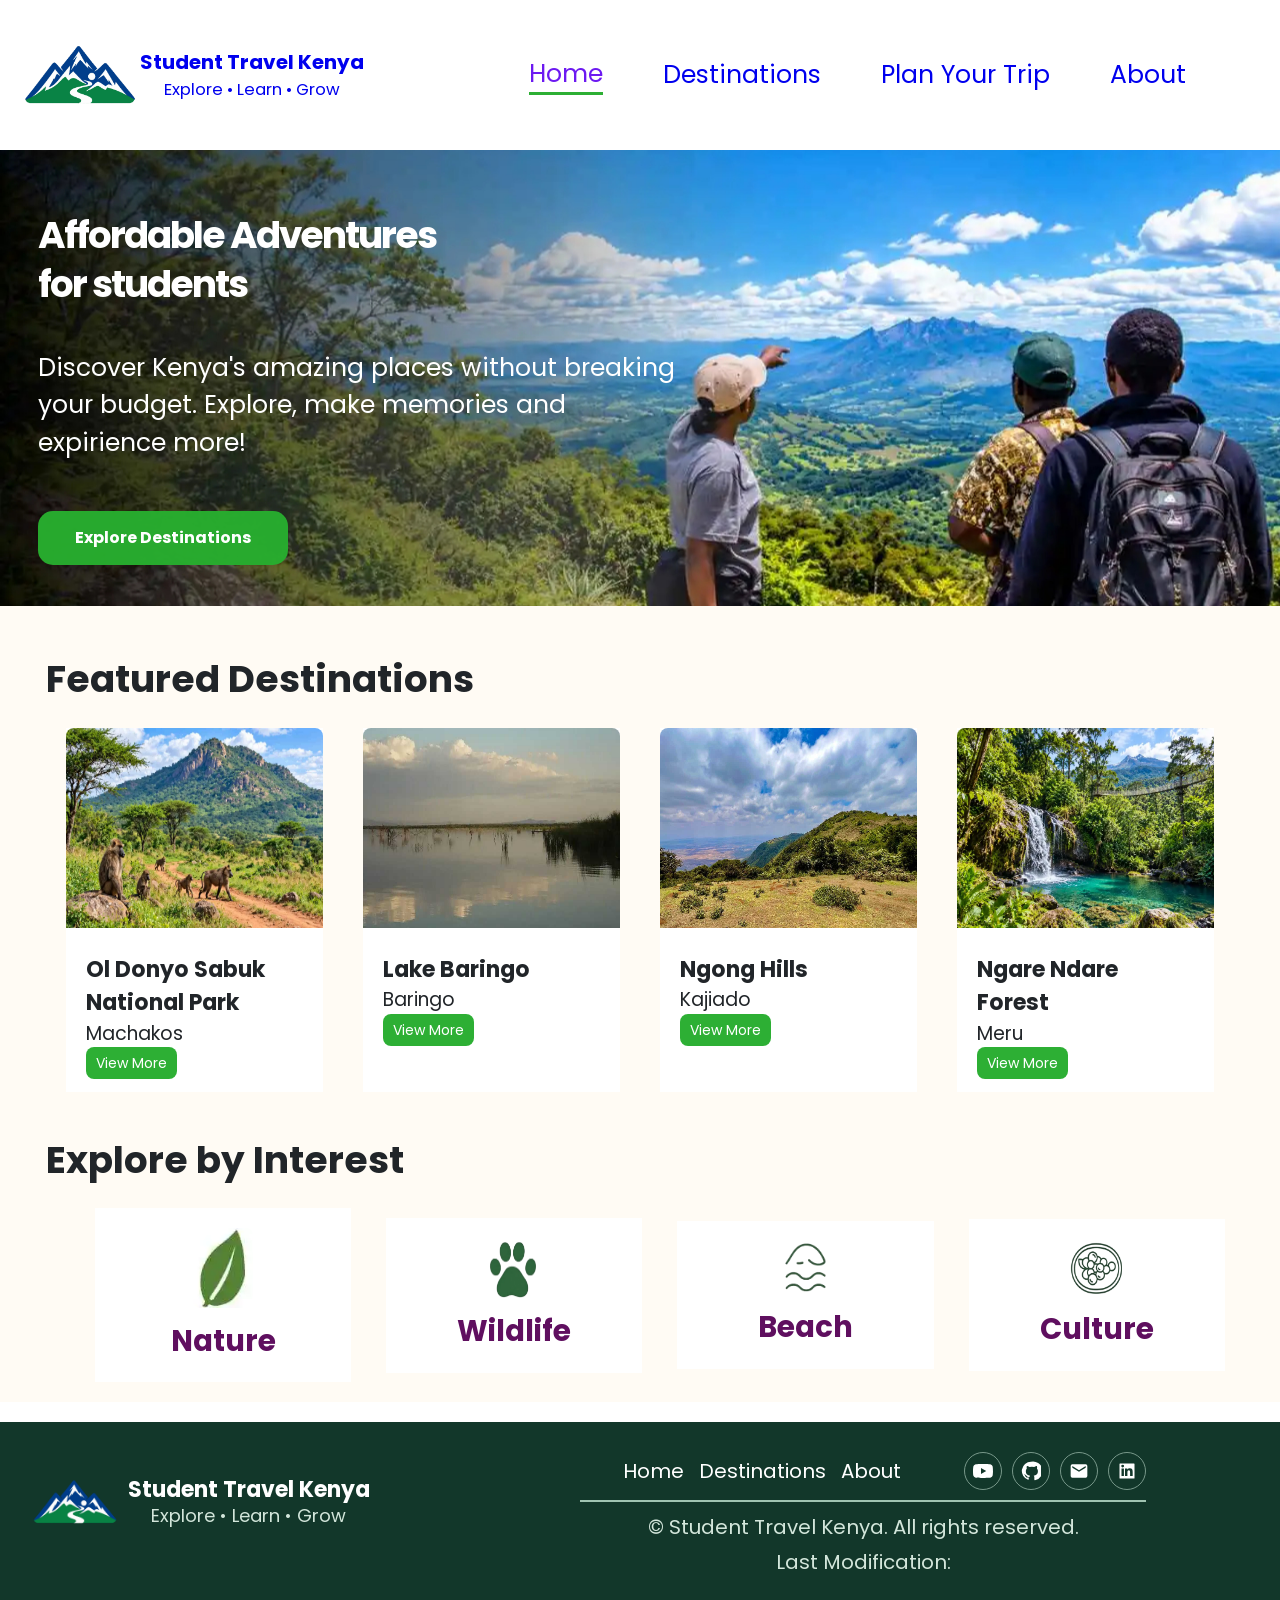
<file: project/index.html>
<!DOCTYPE html>
<html lang="en">

<head>
    <meta charset="UTF-8">
    <meta name="viewport" content="width=device-width, initial-scale=1.0">

    <title>Student Travel Kenya | Affordable Adventures</title>

    <meta name="description"
        content="Discover affordable destinations across Kenya, explore student-friendly activities, and plan memorable adventures within your budget.">
    <meta name="author" content="Oluoch Ochieng">

    <meta property="og:title" content="Student Travel Kenya | Affordable Adventures">
    <meta property="og:description"
        content="Explore Kenya on a student budget. Discover exciting destinations, affordable activities, and ideas for your next adventure.">

    <!-- Update these URLs if your published folder has a different name -->
    <meta property="og:image" content="https://oluoch-maxwel.github.io/wdd231/project/images/hero-image.webp">
    <meta property="og:url" content="https://oluoch-maxwel.github.io/wdd231/project/">

    <link rel="icon" href="images/favicon.ico">

    <link rel="preconnect" href="https://fonts.googleapis.com">
    <link rel="preconnect" href="https://fonts.gstatic.com" crossorigin>
    <link
        href="https://fonts.googleapis.com/css2?family=Open+Sans:wght@400;600;700&family=Poppins:wght@400;600;700&display=swap"
        rel="stylesheet">

    <link rel="stylesheet" href="styles/normalized.css">
    <link rel="stylesheet" href="styles/large.css">
    <link rel="stylesheet" href="styles/small.css">
    <link rel="stylesheet" href="styles/home.css">

    <script src="scripts/home.js" defer></script>
</head>

<body>
    <header>
        <nav aria-label="Main navigation">
            <div class="title">
                <a href="index.html" class="brand">
                    <img src="images/logoo.webp" alt="Student Travel Kenya logo">
                    <span>
                        <strong>Student Travel Kenya</strong>
                        <small>Explore • Learn • Grow</small>
                    </span>
                </a>
            </div>

            <!-- Hamburger button -->
            <button class="menu" id="menu-button" type="button" aria-label="Open navigation menu"
                aria-controls="menu-list" aria-expanded="false">
                ☰
            </button>

            <ul id="menu-list" class="menu-list">
                <li><a href="index.html" class="active">Home</a></li>
                <li>
                    <a href="destination.html" aria-current="page">
                        Destinations
                    </a>
                </li>
                <li><a href="trip.html">Plan Your Trip</a></li>
                <li><a href="about.html">About</a></li>
            </ul>
        </nav>



    </header>
    <main>
        <section>
            <div class="hero-image">
                <img src="images/hero-image.webp" alt="Image showing student on a travel">
            </div>
            <div class="hero-info">
                <h1>Affordable Adventures <br> for students</h1>
                <p>Discover Kenya's amazing places without breaking your budget. Explore, make memories and expirience
                    more!</p>
                <a href="destination.html">Explore Destinations</a>
            </div>
        </section>

        <section class="featured">
            <h2>Featured Destinations</h2>
            <div class="destination"></div>

        </section>

        <section class="featured">
            <h2>Explore by Interest</h2>
            <div class="explore">
                <a href="">
                    <div class="explore-cards nature">
                        <img src="images/nature.webp" alt="Group showing Nature">
                        <h3>Nature</h3>
                    </div>
                </a>

                <a href="destination.html">
                    <div class="explore-cards wildlife">
                        <img src="images/foot-print-icon.webp" alt="Group of Wildlife">
                        <h3>Wildlife</h3>
                    </div>
                </a>

                <a href="destination.html">
                    <div class="explore-cards beach">
                        <img src="images/beach-icon.webp" alt="Group showing Beach">
                        <h3>Beach</h3>
                    </div>
                </a>

                <a href="destination.html">
                    <div class="explore-cards culture">
                        <img src="images/culture-icon.webp" alt="Group of Culture">
                        <h3>Culture</h3>
                    </div>
                </a>

            </div>
        </section>

    </main>
    <footer>
        <div class="top-footer">
            <a href="index.html" class="brand">

                <img src="images/logoo.webp" alt="Student Travel Kenya logo">
                <span>
                    <strong>Student Travel Kenya</strong>
                    <small>Explore • Learn • Grow</small>
                </span>
            </a>

            <article>
                <h3>Quick Links</h3>
                <div class="links-socialmedia">
                    <div class="quick-links">
                        <a href="index.html">Home</a>
                        <a href="destination.html">Destinations</a>
                        <a href="about.html">About</a>
                    </div>

                    <div class="social-media-icon">

                        <!-- YouTube -->
                        <a href="https://www.youtube.com/" target="_blank" rel="noopener noreferrer"
                            aria-label="YouTube">
                            <svg viewBox="0 0 24 24" aria-hidden="true">
                                <path fill="currentColor"
                                    d="M23.5 6.2a3 3 0 0 0-2.1-2.1C19.5 3.6 12 3.6 12 3.6s-7.5 0-9.4.5A3 3 0 0 0 .5 6.2C0 8.1 0 12 0 12s0 3.9.5 5.8a3 3 0 0 0 2.1 2.1c1.9.5 9.4.5 9.4.5s7.5 0 9.4-.5a3 3 0 0 0 2.1-2.1C24 15.9 24 12 24 12s0-3.9-.5-5.8ZM9.6 15.6V8.4l6.3 3.6-6.3 3.6Z" />
                            </svg>
                        </a>

                        <!-- GitHub -->
                        <a href="https://github.com/" target="_blank" rel="noopener noreferrer" aria-label="GitHub">
                            <svg viewBox="0 0 24 24" aria-hidden="true">
                                <path fill="currentColor"
                                    d="M12 .9a11.1 11.1 0 0 0-3.5 21.6c.6.1.8-.3.8-.6v-2.1c-3.1.7-3.8-1.3-3.8-1.3-.5-1.3-1.2-1.6-1.2-1.6-1-.7.1-.7.1-.7 1.1.1 1.7 1.2 1.7 1.2 1 .1.7 2.4 4.1 1.7.1-.7.4-1.2.7-1.5-2.5-.3-5.1-1.3-5.1-5.5 0-1.2.4-2.2 1.2-3-.1-.3-.5-1.5.1-3.1 0 0 1-.3 3.1 1.2a10.8 10.8 0 0 1 5.7 0c2.2-1.5 3.1-1.2 3.1-1.2.6 1.6.2 2.8.1 3.1.8.8 1.2 1.8 1.2 3 0 4.2-2.6 5.2-5.1 5.5.4.3.8 1 .8 2v3c0 .3.2.7.8.6A11.1 11.1 0 0 0 12 .9Z" />
                            </svg>
                        </a>

                        <!-- Email -->
                        <a href="mailto:your-email@example.com" aria-label="Email">
                            <svg viewBox="0 0 24 24" aria-hidden="true">
                                <path fill="currentColor"
                                    d="M20 4H4a2 2 0 0 0-2 2v12a2 2 0 0 0 2 2h16a2 2 0 0 0 2-2V6a2 2 0 0 0-2-2Zm0 4-8 5-8-5V6l8 5 8-5v2Z" />
                            </svg>
                        </a>

                        <!-- LinkedIn -->
                        <a href="https://www.linkedin.com/" target="_blank" rel="noopener noreferrer"
                            aria-label="LinkedIn">
                            <svg viewBox="0 0 24 24" aria-hidden="true">
                                <path fill="currentColor"
                                    d="M20.4 3H3.6A.6.6 0 0 0 3 3.6v16.8a.6.6 0 0 0 .6.6h16.8a.6.6 0 0 0 .6-.6V3.6a.6.6 0 0 0-.6-.6ZM8.3 18H5.4V9h2.9v9ZM6.8 7.8a1.7 1.7 0 1 1 0-3.4 1.7 1.7 0 0 1 0 3.4ZM18.6 18h-2.9v-4.4c0-1.1 0-2.5-1.5-2.5s-1.7 1.2-1.7 2.4V18H9.6V9h2.8v1.2h.1a3.1 3.1 0 0 1 2.8-1.5c3 0 3.5 2 3.5 4.5V18Z" />
                            </svg>
                        </a>

                    </div>
                </div>
                <div class="footer-bottom-data">
                    <h3>Quick Links</h3>
                    <p>&copy; <span id="year"></span> Student Travel Kenya. All rights reserved.</p>
                    <p>Last Modification:<span id="lastModified"> </span></p>
                </div>
            </article>


        </div>

    </footer>
</body>

</html>
</file>
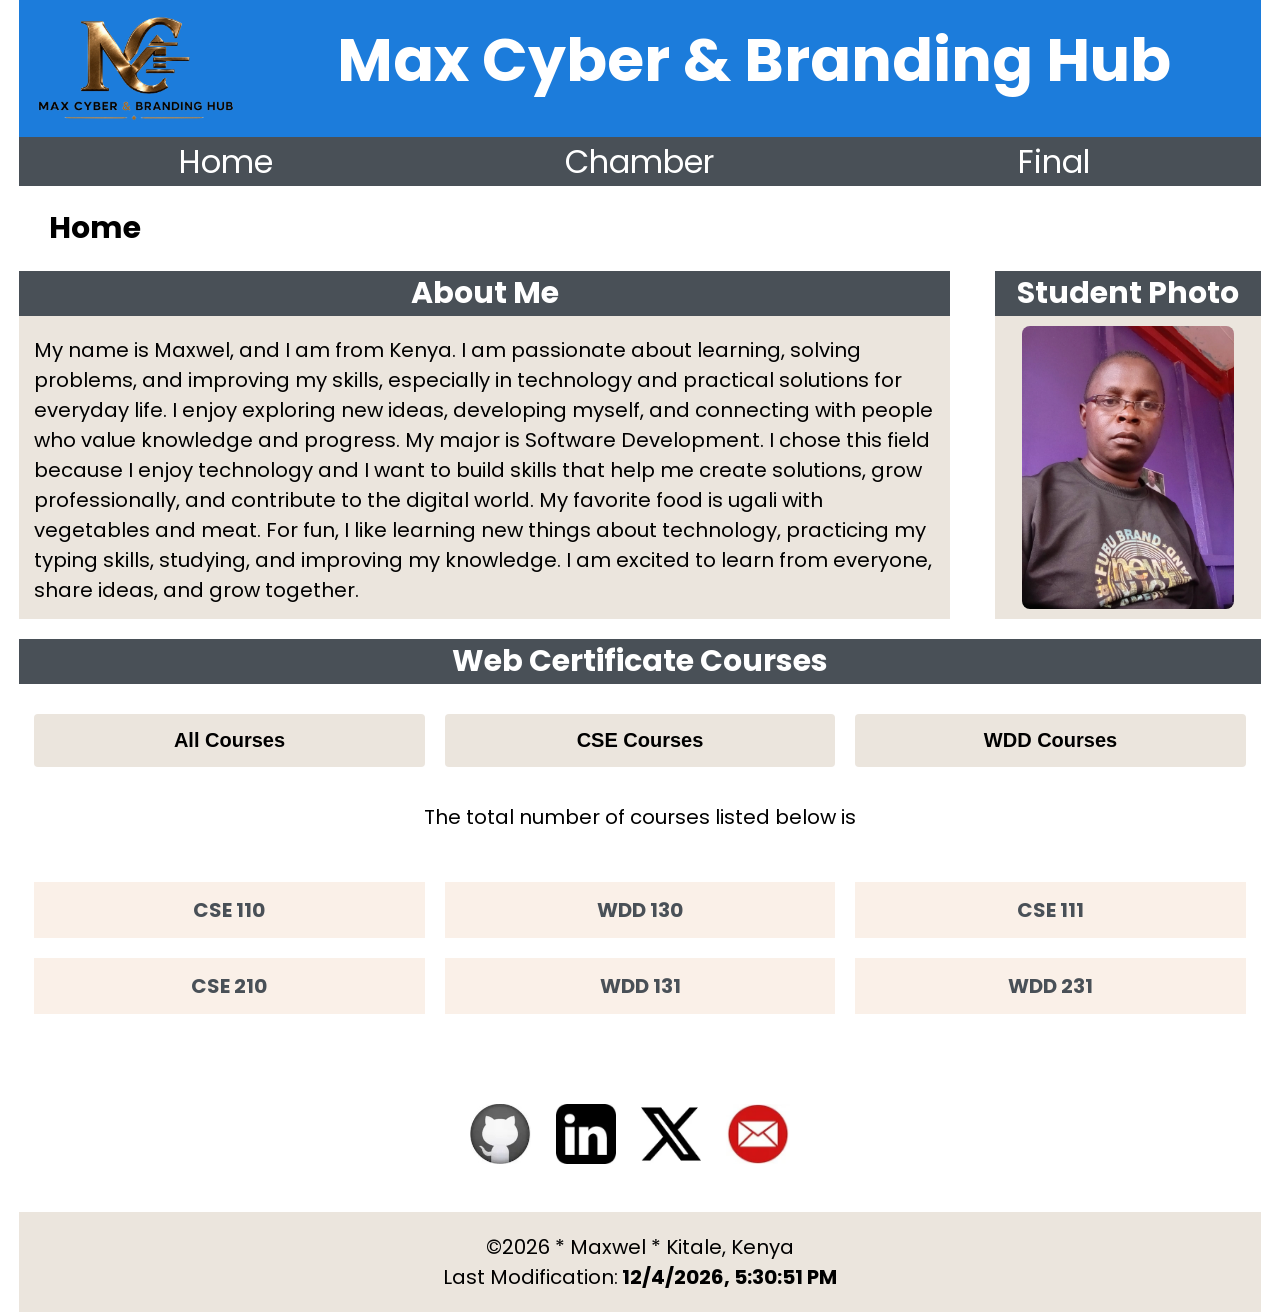
<file: W01/index.html>
<!DOCTYPE html>
<html lang="en-US">

<head>
    <meta charset="UTF-8">
    <meta name="viewport" content="width=device-width, initial-scale=1.0">
    <link rel="preconnect" href="https://fonts.googleapis.com">
    <link rel="preconnect" href="https://fonts.gstatic.com" crossorigin>
    <link href="https://fonts.googleapis.com/css2?family=Poppins:wght@400;700;900&display=swap" rel="stylesheet">
    <link rel="icon" type="image/favicon.webp" href="images/favicon.webp">
    <title>WDD 231 - Web Frontend Development I - OLUOCH OCHIENG</title>
    <meta name="description" content="WDD 231 - Web Frontend Development I">
    <meta name="author" content="OLUOCH OCHIENG">
    <link rel="stylesheet" href="styles/my-reset.css">
    <link rel="stylesheet" href="styles/styles.css">
    <link rel="stylesheet" href="styles/small-screen.css">
    <script src="scripts/index.js" defer></script>
</head>

<body>
    <div class="container">
        <header>
            <nav>
                <div class="logo-name">
                    <img src="images/gold-logo.webp" alt="logo">
                    <span>Max Cyber & Branding Hub</span>
                </div>

                <!-- Hamburger button -->
                <button class="hamburger" id="hamburger">☰</button>

                <ul id="nav-menu">
                    <li><a href="#">Home</a></li>
                    <li><a href="#">Chamber</a></li>
                    <li><a href="#">Final</a></li>
                </ul>
            </nav>
        </header>

        <main>
            <section>
                <h1>Home</h1>
                <article class="student-info">
                    <div class="card-student  about-me">
                        <h2>About Me</h2>
                        <p>My name is Maxwel, and I am from Kenya. I am passionate about learning, solving problems, and
                            improving my skills, especially in technology and practical solutions for everyday life. I
                            enjoy exploring new ideas, developing myself, and connecting with people who value knowledge
                            and progress. My major is Software Development. I chose this field because I enjoy
                            technology and I want to build skills that help me create solutions, grow professionally,
                            and contribute to the digital world. My favorite food is ugali with vegetables and meat. For
                            fun, I like learning new things about technology, practicing my typing skills, studying, and
                            improving my knowledge. I am excited to learn from everyone, share ideas, and grow together.
                        </p>
                    </div>
                    <div class="card-student  student-photo">
                        <h2>Student Photo</h2>
                        <div class="student-photo-frame">
                            <img src="images/profile.webp" alt="Profile Photo">
                        </div>
                    </div>
                </article>
            </section>

            <section class="course-info">
                <h2>Web Certificate Courses</h2>
                <div class="course course-card">
                    <ul>
                        <button id="all">All Courses</></button>
                        <button id="cse">CSE Courses</></button>
                        <button id="wdd">WDD Courses</></button>
                    </ul>
                </div>

                <p>
                    The total number of courses listed below is
                    <span id="course-count"></span>
                    
                </p>

                <div id="course-list" class="course-credit course-card">
                    <!-- <ul>
                        <li>WDD130</li>
                        <li>WDD131</li>
                        <li>WDD231</li>
                        <li>CSE210</li>
                        <li>CSE211</li>
                        <li>CSE212</li>
                    </ul> -->
                </div>
                 
                <p id="course-credit"></p>

            </section>
            <div class="social-media">
                <a href="https://github.com/oluoch-maxwel"><img src="images/github.webp" alt="Github"></a>
                <a href="www.linkedin.com/in/oluoch-maxwel-5b5ba980"><img src="images/likein.webp" alt="LinkedIn"></a>
                <a href="#"><img src="images/x.webp" alt="X"></a>
                <a href="contact.html"><img src="images/email.webp" alt="Email"></a>
            </div>
        </main>

        <footer>
            <span id="currentyear"></span>
            <span id="lastModified">Last Modification:</span>
        </footer>
    </div>
</body>

</html>
</file>
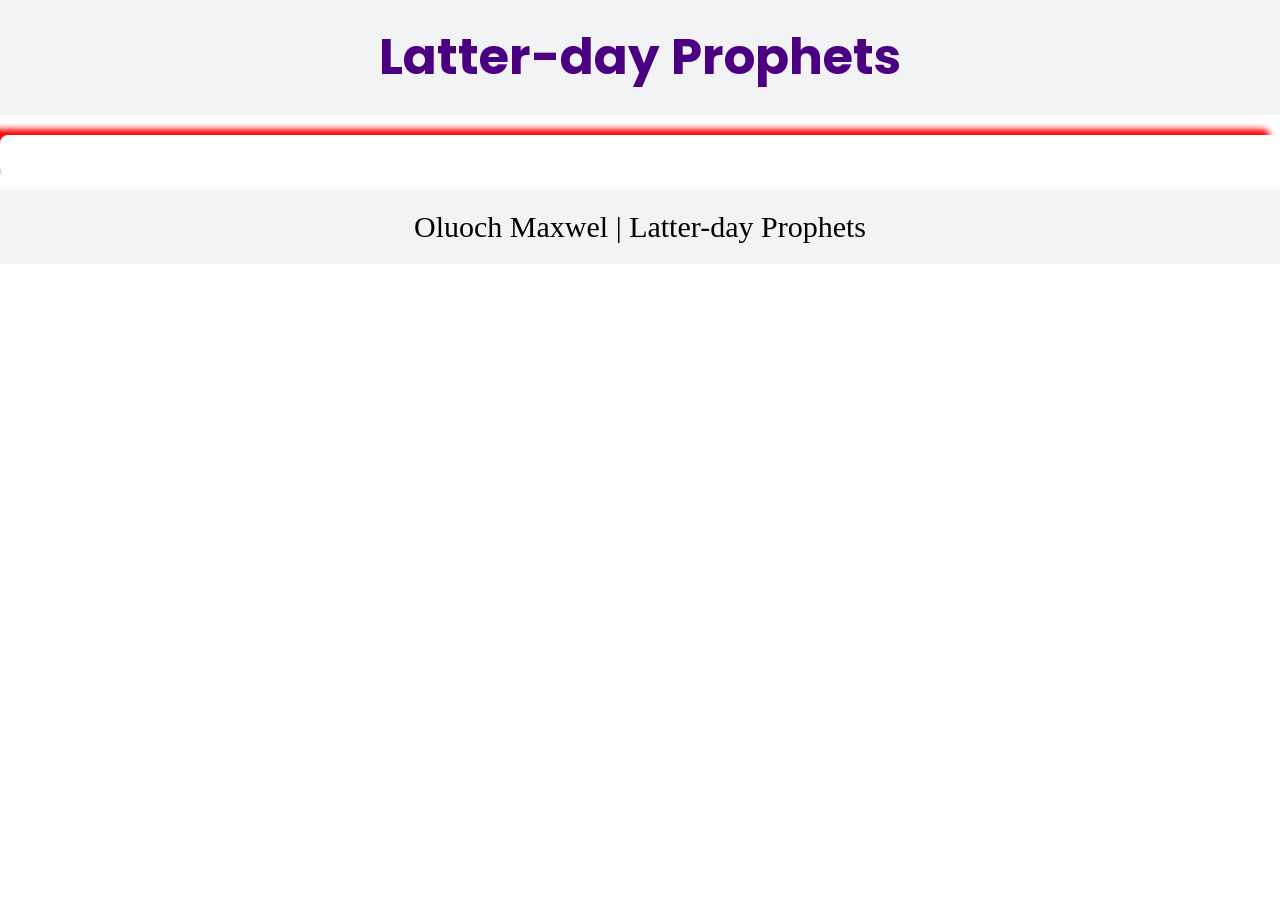
<file: prophets.html>
<!DOCTYPE html>
<html lang="en">
<head>
    <meta charset="UTF-8">
    <meta name="viewport" content="width=device-width, initial-scale=1.0">
    <link rel="preconnect" href="https://fonts.googleapis.com">
    <link rel="preconnect" href="https://fonts.gstatic.com" crossorigin>
    <link href="https://fonts.googleapis.com/css2?family=Poppins:wght@400;700;900&display=swap" rel="stylesheet">
    <link rel="stylesheet" href="styles/prophets.css">
    <script src="scripts/prophets.js" defer></script>
    <title>Document</title>
</head>
<body>
    <header>
      <h1>Latter-day Prophets</h1>
    </header>
    <main>
       <div id="cards"></div>
    </main>
    <footer>
         Oluoch Maxwel | Latter-day Prophets
    </footer>
</body>
</html>
</file>
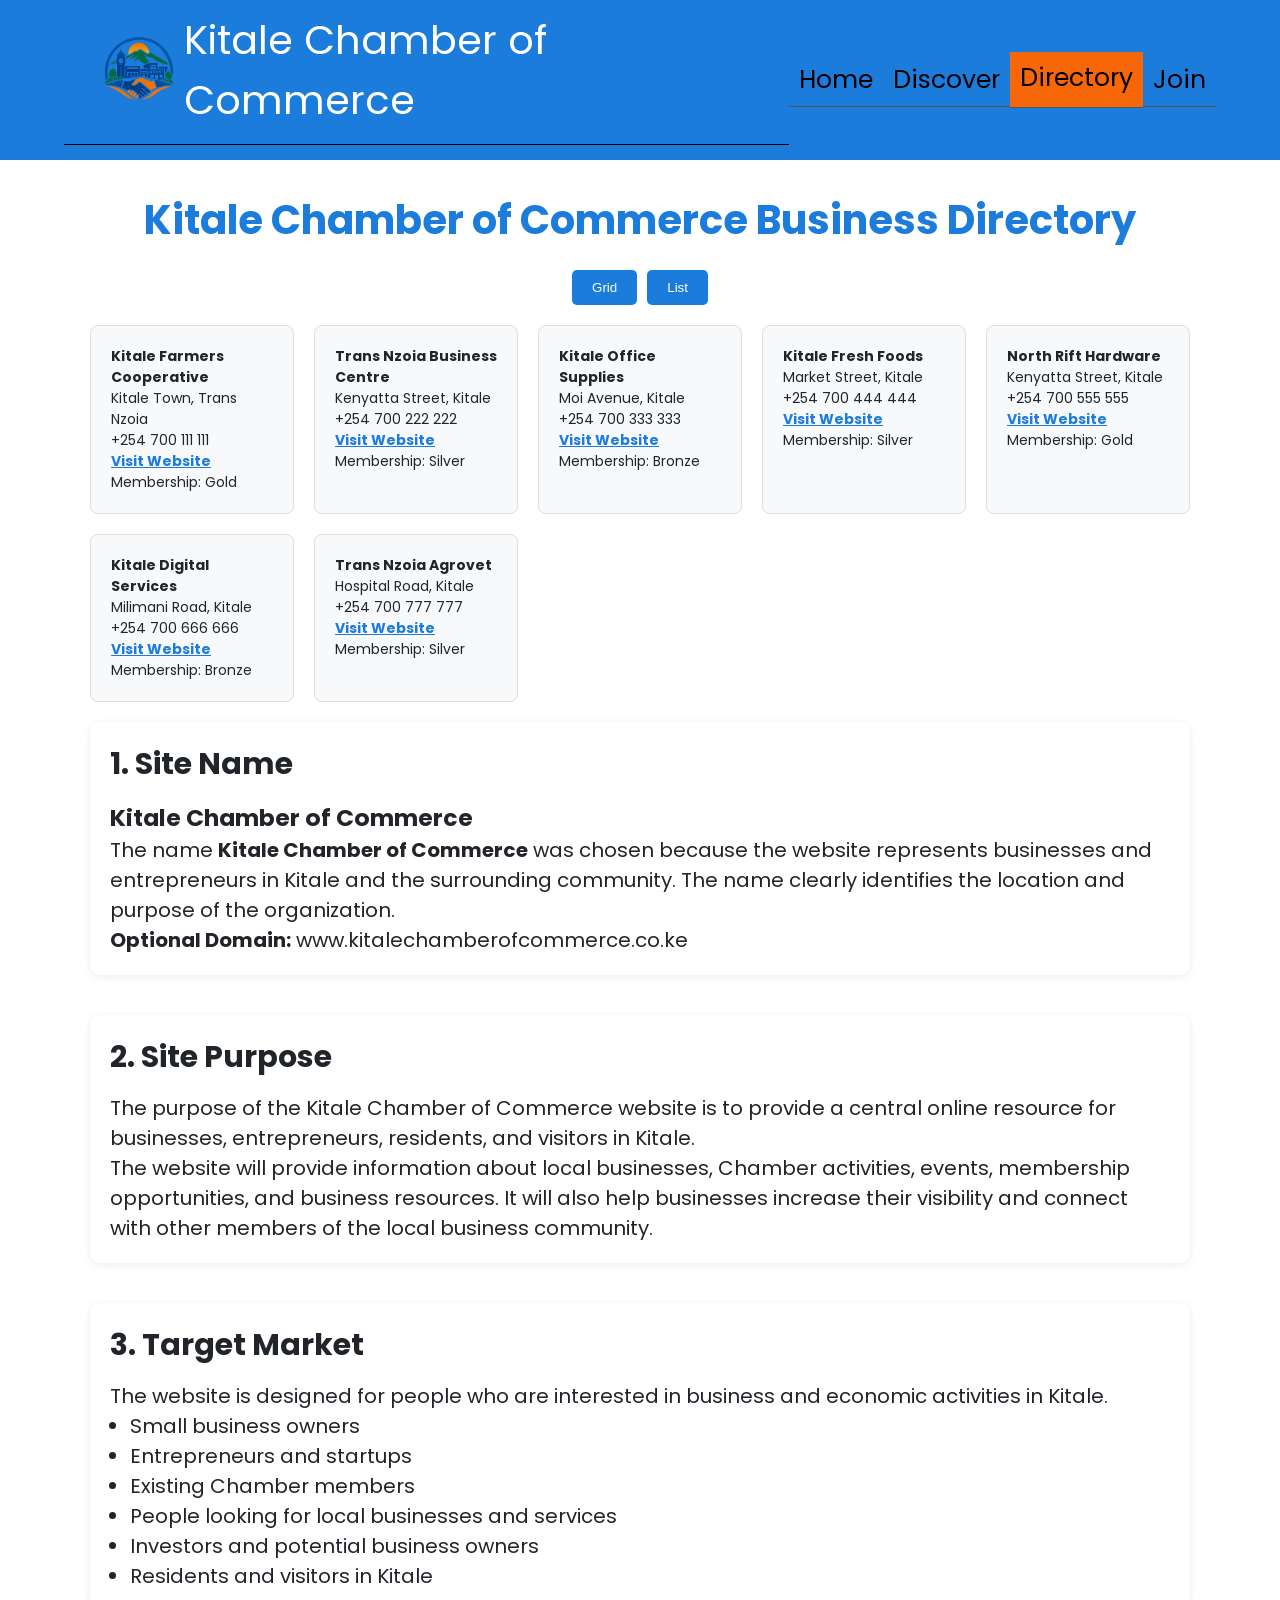
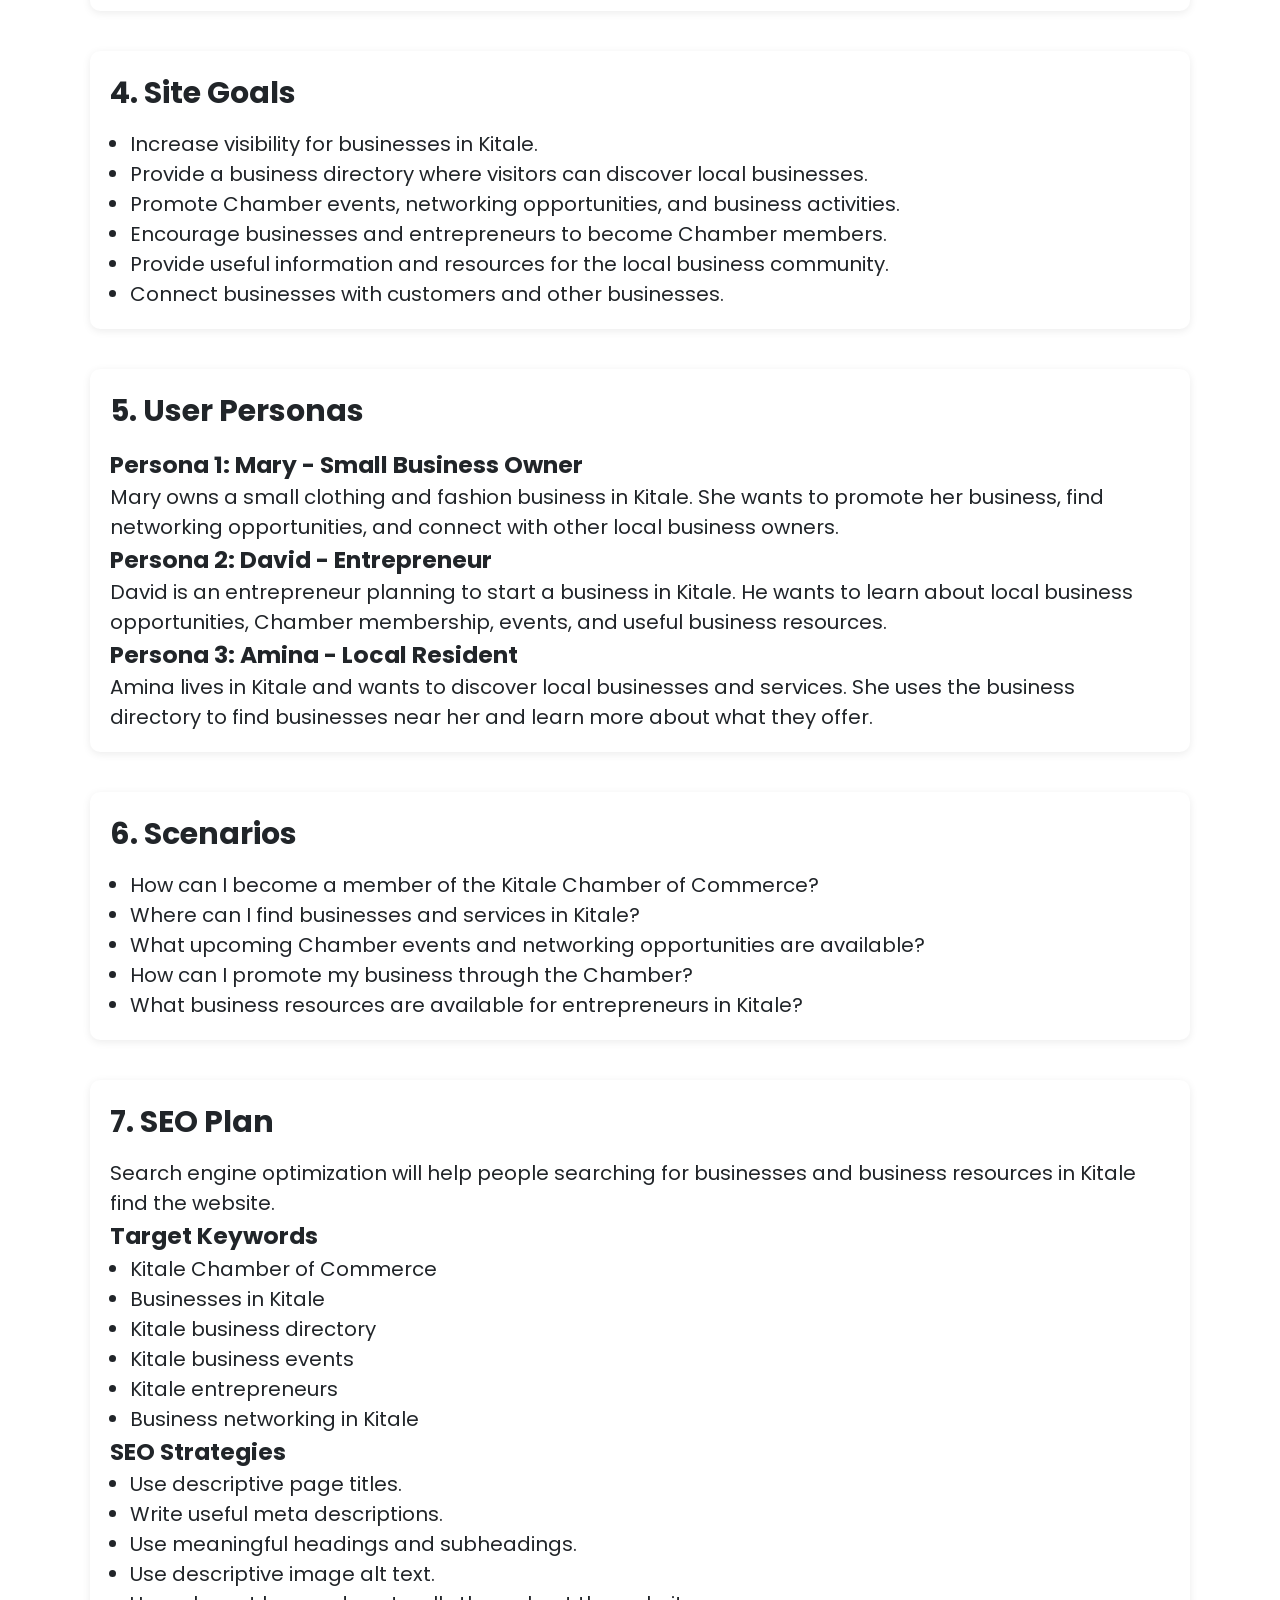
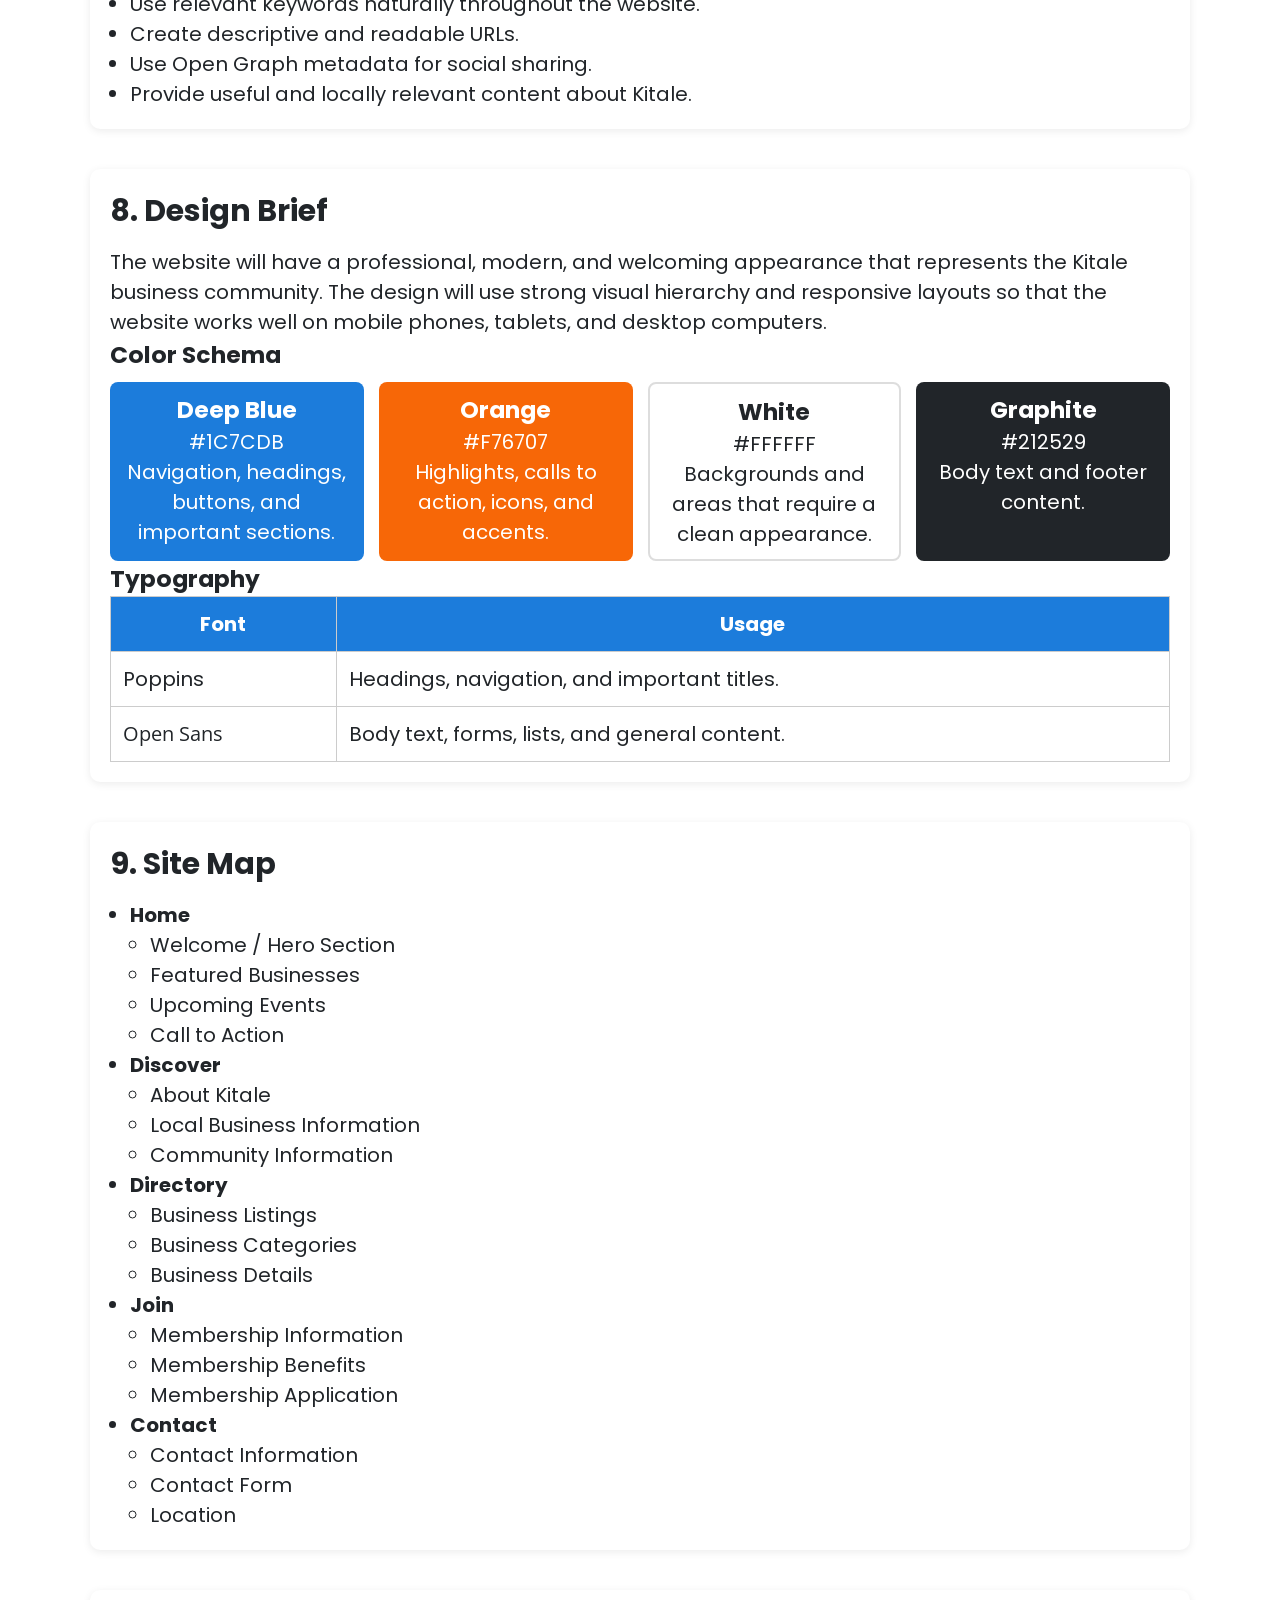
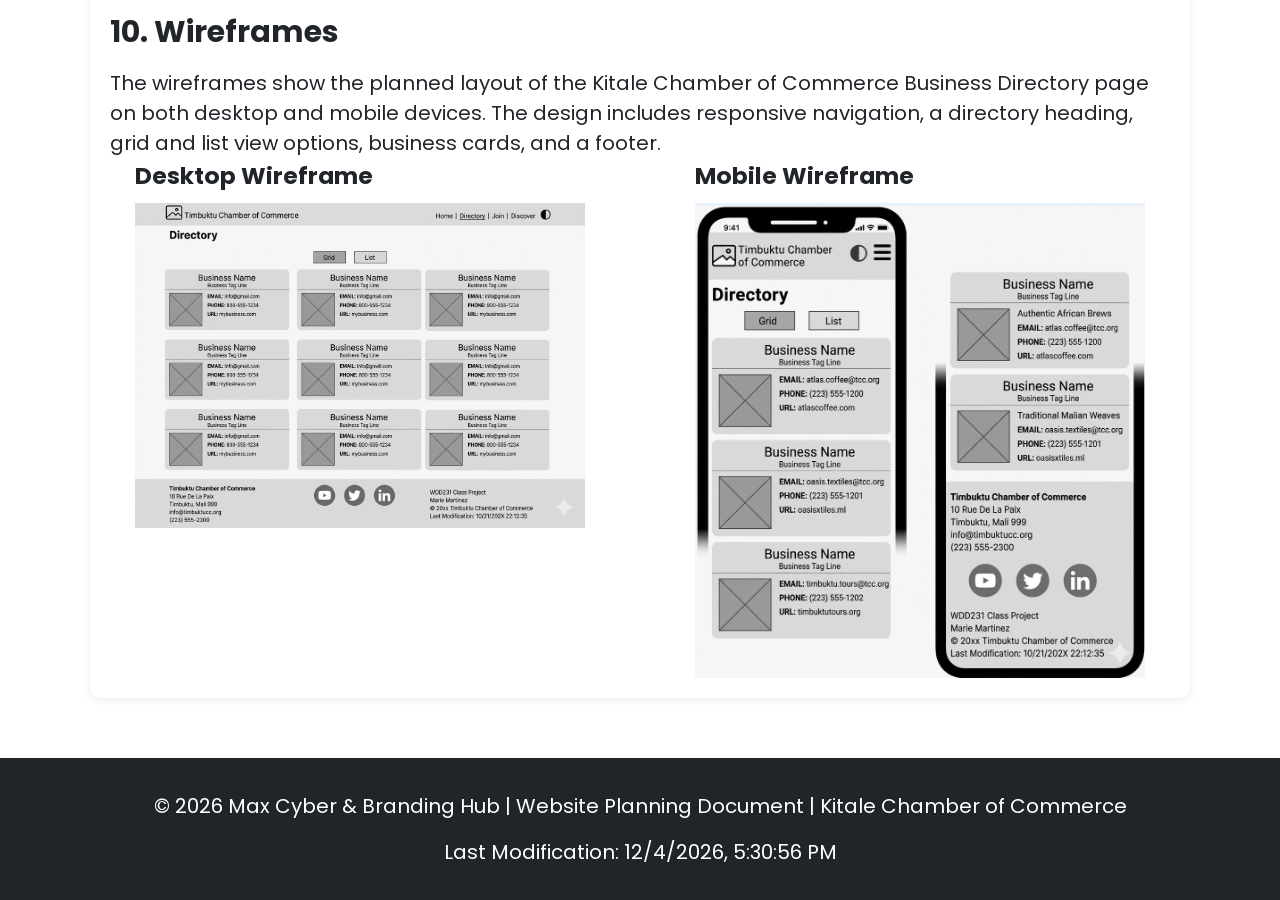
<file: chamber/directory.html>
<!DOCTYPE html>
<html lang="en-US">

<head>
    <meta charset="UTF-8">
    <meta name="viewport" content="width=device-width, initial-scale=1.0">

    <meta name="description"
        content="Explore the Kitale Chamber of Commerce business directory and discover local businesses, services, events, and opportunities.">

    <meta name="author" content="Oluoch Ochieng">

    <!-- Open Graph Metadata -->
    <meta property="og:title" content="Kitale Chamber of Commerce Business Directory">

    <meta property="og:description"
        content="Explore local Kitale businesses, services, events, and opportunities through the Kitale Chamber of Commerce directory.">

    <meta property="og:image" content="https://oluoch-maxwel.github.io/wdd231/chamber/images/chamber-logo.webp">

    <meta property="og:url" content="https://oluoch-maxwel.github.io/wdd231/chamber/directory.html">

    <title>Kitale Chamber of Commerce - Business Directory</title>

    <!-- Favicon -->
    <link rel="icon" href="images/favicon.ico">

    <!-- Google Fonts -->
    <link rel="preconnect" href="https://fonts.googleapis.com">
    <link rel="preconnect" href="https://fonts.gstatic.com" crossorigin>

    <link
        href="https://fonts.googleapis.com/css2?family=Open+Sans:wght@400;600;700&family=Poppins:wght@400;600;700&display=swap"
        rel="stylesheet">

    <!-- CSS -->
    <link rel="stylesheet" href="styles/normalize.css">
    <link rel="stylesheet" href="styles/small.css">
    <link rel="stylesheet" href="styles/large.css">
    <link rel="stylesheet" href="styles/plan.css">

    <!-- JavaScript -->
    <script src="scripts/directory.js" defer></script>
</head>

<body>

    <header>
        <div class="header-container">

            <div class="logo-title">
                <a href="index.html">
                    <img src="images/chamber-logo.webp" alt="Kitale Chamber of Commerce logo">
                </a>

                <span>Kitale Chamber of Commerce</span>
            </div>

            <button id="menu" type="button" aria-label="Open navigation menu">
                ☰
            </button>

            <nav aria-label="Main navigation">
                <ul id="navigation">
                    <li>
                        <a href="index.html">Home</a>
                    </li>

                    <li>
                        <a href="discover.html">Discover</a>
                    </li>

                    <li>
                        <a href="directory.html" class="active">Directory</a>
                    </li>

                    <li>
                        <a href="join.html">Join</a>
                    </li>
                </ul>
            </nav>

        </div>
    </header>


    <main>

        <h1>Kitale Chamber of Commerce Business Directory</h1>

        <div class="view-buttons">
            <button id="grid" type="button">Grid</button>
            <button id="list" type="button">List</button>
        </div>

        <!-- Business members are displayed here using JavaScript -->
        <div id="members" class="directory"></div>


        <div class="siteplan-cont">

            <!-- Site Name -->
            <section>
                <h2>1. Site Name</h2>

                <h3>Kitale Chamber of Commerce</h3>

                <p>
                    The name <strong>Kitale Chamber of Commerce</strong> was chosen
                    because the website represents businesses and entrepreneurs in
                    Kitale and the surrounding community. The name clearly identifies
                    the location and purpose of the organization.
                </p>

                <p>
                    <strong>Optional Domain:</strong>
                    www.kitalechamberofcommerce.co.ke
                </p>
            </section>


            <!-- Site Purpose -->
            <section>
                <h2>2. Site Purpose</h2>

                <p>
                    The purpose of the Kitale Chamber of Commerce website is to provide
                    a central online resource for businesses, entrepreneurs, residents,
                    and visitors in Kitale.
                </p>

                <p>
                    The website will provide information about local businesses,
                    Chamber activities, events, membership opportunities, and business
                    resources. It will also help businesses increase their visibility
                    and connect with other members of the local business community.
                </p>
            </section>


            <!-- Target Market -->
            <section>
                <h2>3. Target Market</h2>

                <p>
                    The website is designed for people who are interested in business
                    and economic activities in Kitale.
                </p>

                <ul>
                    <li>Small business owners</li>
                    <li>Entrepreneurs and startups</li>
                    <li>Existing Chamber members</li>
                    <li>People looking for local businesses and services</li>
                    <li>Investors and potential business owners</li>
                    <li>Residents and visitors in Kitale</li>
                </ul>
            </section>


            <!-- Site Goals -->
            <section>
                <h2>4. Site Goals</h2>

                <ul>
                    <li>Increase visibility for businesses in Kitale.</li>
                    <li>
                        Provide a business directory where visitors can discover
                        local businesses.
                    </li>
                    <li>
                        Promote Chamber events, networking opportunities, and
                        business activities.
                    </li>
                    <li>
                        Encourage businesses and entrepreneurs to become Chamber
                        members.
                    </li>
                    <li>
                        Provide useful information and resources for the local
                        business community.
                    </li>
                    <li>
                        Connect businesses with customers and other businesses.
                    </li>
                </ul>
            </section>


            <!-- User Personas -->
            <section>
                <h2>5. User Personas</h2>

                <h3>Persona 1: Mary - Small Business Owner</h3>

                <p>
                    Mary owns a small clothing and fashion business in Kitale.
                    She wants to promote her business, find networking opportunities,
                    and connect with other local business owners.
                </p>

                <h3>Persona 2: David - Entrepreneur</h3>

                <p>
                    David is an entrepreneur planning to start a business in Kitale.
                    He wants to learn about local business opportunities, Chamber
                    membership, events, and useful business resources.
                </p>

                <h3>Persona 3: Amina - Local Resident</h3>

                <p>
                    Amina lives in Kitale and wants to discover local businesses
                    and services. She uses the business directory to find businesses
                    near her and learn more about what they offer.
                </p>
            </section>


            <!-- Scenarios -->
            <section>
                <h2>6. Scenarios</h2>

                <ul>
                    <li>
                        How can I become a member of the Kitale Chamber of Commerce?
                    </li>
                    <li>
                        Where can I find businesses and services in Kitale?
                    </li>
                    <li>
                        What upcoming Chamber events and networking opportunities
                        are available?
                    </li>
                    <li>
                        How can I promote my business through the Chamber?
                    </li>
                    <li>
                        What business resources are available for entrepreneurs
                        in Kitale?
                    </li>
                </ul>
            </section>


            <!-- SEO Plan -->
            <section>
                <h2>7. SEO Plan</h2>

                <p>
                    Search engine optimization will help people searching for
                    businesses and business resources in Kitale find the website.
                </p>

                <h3>Target Keywords</h3>

                <ul>
                    <li>Kitale Chamber of Commerce</li>
                    <li>Businesses in Kitale</li>
                    <li>Kitale business directory</li>
                    <li>Kitale business events</li>
                    <li>Kitale entrepreneurs</li>
                    <li>Business networking in Kitale</li>
                </ul>

                <h3>SEO Strategies</h3>

                <ul>
                    <li>Use descriptive page titles.</li>
                    <li>Write useful meta descriptions.</li>
                    <li>Use meaningful headings and subheadings.</li>
                    <li>Use descriptive image alt text.</li>
                    <li>
                        Use relevant keywords naturally throughout the website.
                    </li>
                    <li>Create descriptive and readable URLs.</li>
                    <li>Use Open Graph metadata for social sharing.</li>
                    <li>
                        Provide useful and locally relevant content about Kitale.
                    </li>
                </ul>
            </section>


            <!-- Design Brief -->
            <section>
                <h2>8. Design Brief</h2>

                <p>
                    The website will have a professional, modern, and welcoming
                    appearance that represents the Kitale business community.
                    The design will use strong visual hierarchy and responsive
                    layouts so that the website works well on mobile phones,
                    tablets, and desktop computers.
                </p>

                <h3>Color Schema</h3>

                <div class="colors">

                    <div class="color blue">
                        <h3>Deep Blue</h3>
                        <p>#1C7CDB</p>
                        <p>
                            Navigation, headings, buttons, and important sections.
                        </p>
                    </div>

                    <div class="color orange">
                        <h3>Orange</h3>
                        <p>#F76707</p>
                        <p>
                            Highlights, calls to action, icons, and accents.
                        </p>
                    </div>

                    <div class="color white">
                        <h3>White</h3>
                        <p>#FFFFFF</p>
                        <p>
                            Backgrounds and areas that require a clean appearance.
                        </p>
                    </div>

                    <div class="color gray">
                        <h3>Graphite</h3>
                        <p>#212529</p>
                        <p>
                            Body text and footer content.
                        </p>
                    </div>

                </div>

                <h3>Typography</h3>

                <table>
                    <thead>
                        <tr>
                            <th>Font</th>
                            <th>Usage</th>
                        </tr>
                    </thead>

                    <tbody>
                        <tr>
                            <td class="poppins">Poppins</td>
                            <td>
                                Headings, navigation, and important titles.
                            </td>
                        </tr>

                        <tr>
                            <td class="opensans">Open Sans</td>
                            <td>
                                Body text, forms, lists, and general content.
                            </td>
                        </tr>
                    </tbody>
                </table>
            </section>


            <!-- Site Map -->
            <section>
                <h2>9. Site Map</h2>

                <ul>
                    <li>
                        <strong>Home</strong>

                        <ul>
                            <li>Welcome / Hero Section</li>
                            <li>Featured Businesses</li>
                            <li>Upcoming Events</li>
                            <li>Call to Action</li>
                        </ul>
                    </li>

                    <li>
                        <strong>Discover</strong>

                        <ul>
                            <li>About Kitale</li>
                            <li>Local Business Information</li>
                            <li>Community Information</li>
                        </ul>
                    </li>

                    <li>
                        <strong>Directory</strong>

                        <ul>
                            <li>Business Listings</li>
                            <li>Business Categories</li>
                            <li>Business Details</li>
                        </ul>
                    </li>

                    <li>
                        <strong>Join</strong>

                        <ul>
                            <li>Membership Information</li>
                            <li>Membership Benefits</li>
                            <li>Membership Application</li>
                        </ul>
                    </li>

                    <li>
                        <strong>Contact</strong>

                        <ul>
                            <li>Contact Information</li>
                            <li>Contact Form</li>
                            <li>Location</li>
                        </ul>
                    </li>
                </ul>
            </section>


            <!-- Wireframes -->
            <section>
                <h2>10. Wireframes</h2>

                <p>
                    The wireframes show the planned layout of the Kitale Chamber
                    of Commerce Business Directory page on both desktop and mobile
                    devices. The design includes responsive navigation, a directory
                    heading, grid and list view options, business cards, and a footer.
                </p>

                <div class="wireframes">

                    <div class="wireframe-desktop">
                        <h3>Desktop Wireframe</h3>

                        <img src="images/desktop.webp"
                            alt="Desktop wireframe showing the Kitale Chamber of Commerce business directory">
                    </div>

                    <div class="wireframe-mobile">
                        <h3>Mobile Wireframe</h3>

                        <img src="images/mobile.webp"
                            alt="Mobile wireframe showing the Kitale Chamber of Commerce business directory">
                    </div>

                </div>
            </section>

        </div>

    </main>


    <footer>
        <p>
            &copy; 2026 Max Cyber &amp; Branding Hub |
            Website Planning Document |
            Kitale Chamber of Commerce
        </p>

        <div>
            <p>
                Last Modification:
                <span id="lastModified"></span>
            </p>
        </div>
    </footer>

</body>

</html>
</file>
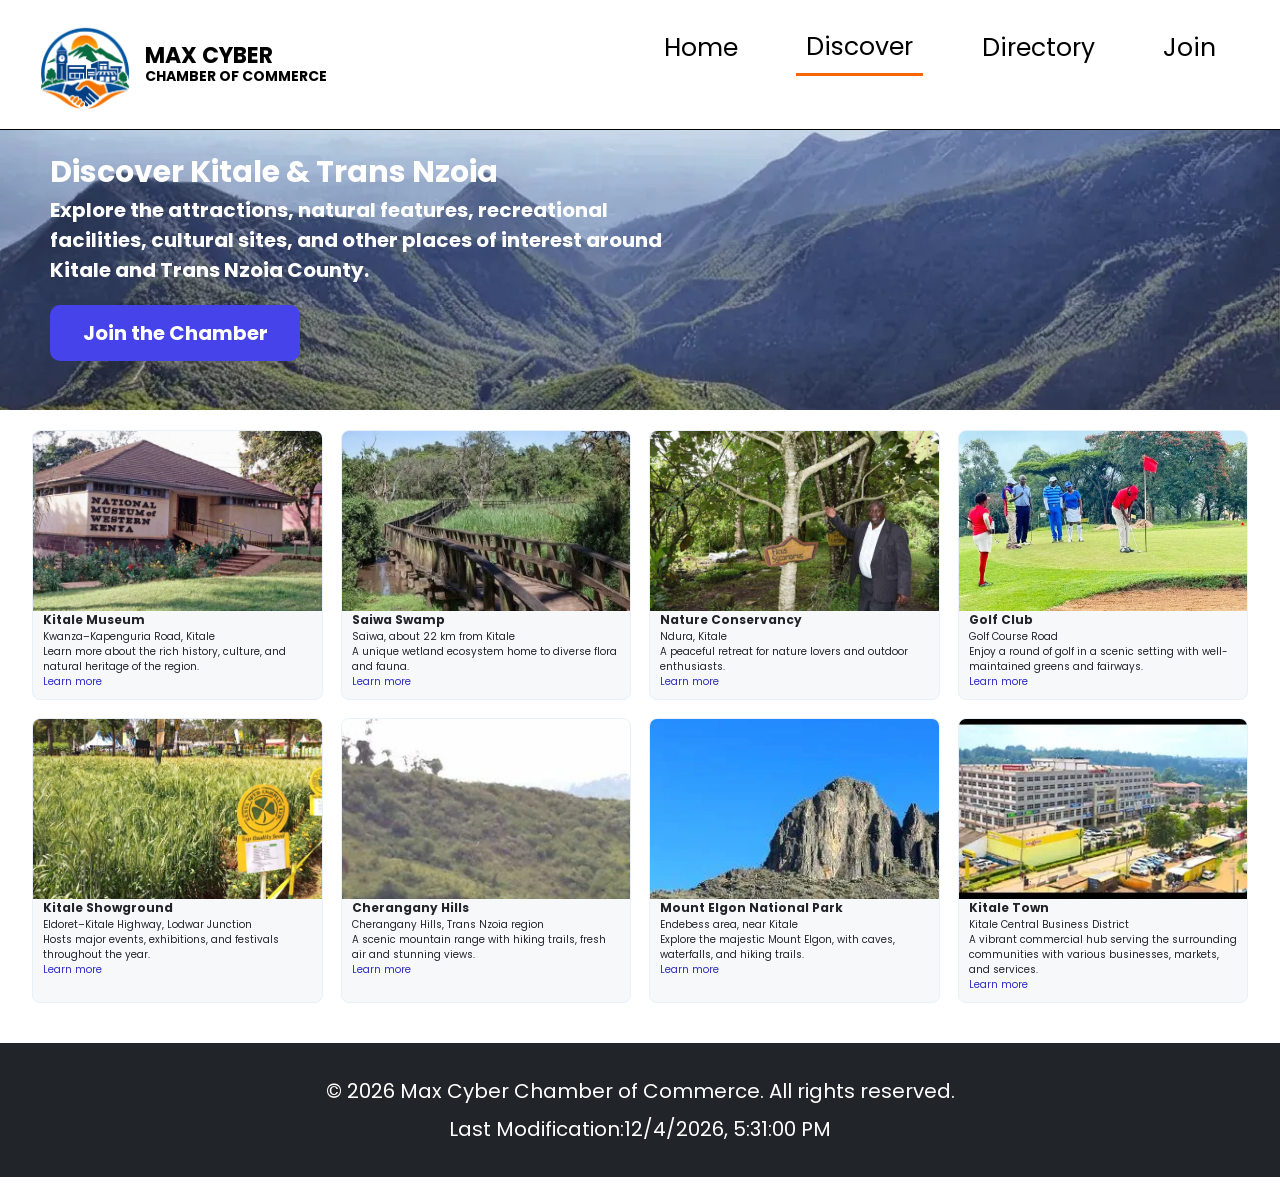
<file: chamber/discover.html>
<!DOCTYPE html>
<html lang="en">

<head>
    <meta charset="UTF-8">

    <meta name="viewport" content="width=device-width, initial-scale=1.0">

    <meta name="description"
        content="Discover Kitale and Trans Nzoia through local attractions, natural features, recreation, culture, and places of interest.">

    <meta name="author" content="Oluoch Ochieng">

    <meta property="og:title" content="Discover Kitale & Trans Nzoia">
    <meta property="og:image" content="https://oluoch-maxwel.github.io/wdd231/chamber/images/chera.webp">
    <meta property="og:url" content="https://oluoch-maxwel.github.io/wdd231/chamber/discover.html">
    <meta property="og:description"
        content="Explore attractions, natural features, recreation, culture, and places of interest around Kitale and Trans Nzoia.">
    <meta property="og:type" content="website">

    <link rel="preconnect" href="https://fonts.googleapis.com">
    <link rel="preconnect" href="https://fonts.gstatic.com" crossorigin>

    <link
        href="https://fonts.googleapis.com/css2?family=Open+Sans:wght@400;600&family=Poppins:wght@500;700;800&display=swap"
        rel="stylesheet">

    <!-- Link to your JavaScript file -->
    <script src="scripts/discover.js" defer></script>

    <title>Discover Kitale & Trans Nzoia | Kitale Chamber of Commerce</title>

    <link rel="icon" href="images/favicon.ico">

    <link rel="stylesheet" href="styles/normalize.css">
    <link rel="stylesheet" href="styles/small.css">
    <!-- <link rel="stylesheet" href="styles/large.css"> -->
    <link rel="stylesheet" href="styles/discover.css">
</head>

<body>

    <header>
        <div class="logo-title">

            <!-- Logo and brand name -->
            <div class="logo-section">
                <a href="index.html">
                    <img src="images/chamber-logo.webp" alt="Max Cyber Chamber of Commerce logo">
                </a>

                <a class="kitale-title" href="index.html">
                    <span class="kitale">MAX CYBER</span>
                    <span class="kitale-chamb">
                        CHAMBER OF COMMERCE
                    </span>
                </a>
            </div>

            <!-- Navigation -->
            <div class="nav-section">
                <!-- <button id="theme-toggle" aria-label="Toggle dark mode">🤞</button> -->
                <button class="menu" id="menu" type="button" aria-label="Open navigation menu">☰</button>
                <nav aria-label="Main navigation">
                    <ul id="navigation">
                        <li><a href="index.html">Home</a></li>
                        <li><a href="discover.html" class="active">Discover</a></li>
                        <li><a href="directory.html">Directory</a></li>
                        <li><a href="join.html">Join</a></li>
                    </ul>

                </nav>
            </div>
        </div>
    </header>



    <main>
        <section class="discover-hero-image">
            <img src="images/chera.webp" alt="Cherangany Hills">
        </section>
    
        <section class="discover-intro">
            <h1>Discover Kitale &amp; Trans Nzoia</h1>
    
            <p>
                Explore the attractions, natural features, recreational
                facilities, cultural sites, and other places of interest
                around Kitale and Trans Nzoia County.
            </p>
    
            <a href="join.html">Join the Chamber</a>
        </section>
    
        <section class="discover-grid" id="discover-grid">
        </section>
    </main>


    <footer>
        <div class="footer-bottom-data">
            <p>&copy; <span id="year"></span> Max Cyber Chamber of Commerce. All rights reserved.</p>
            <p>Last Modification:<span id="lastModified"> </span></p>
        </div>

    </footer>

</body>

</html>
</file>
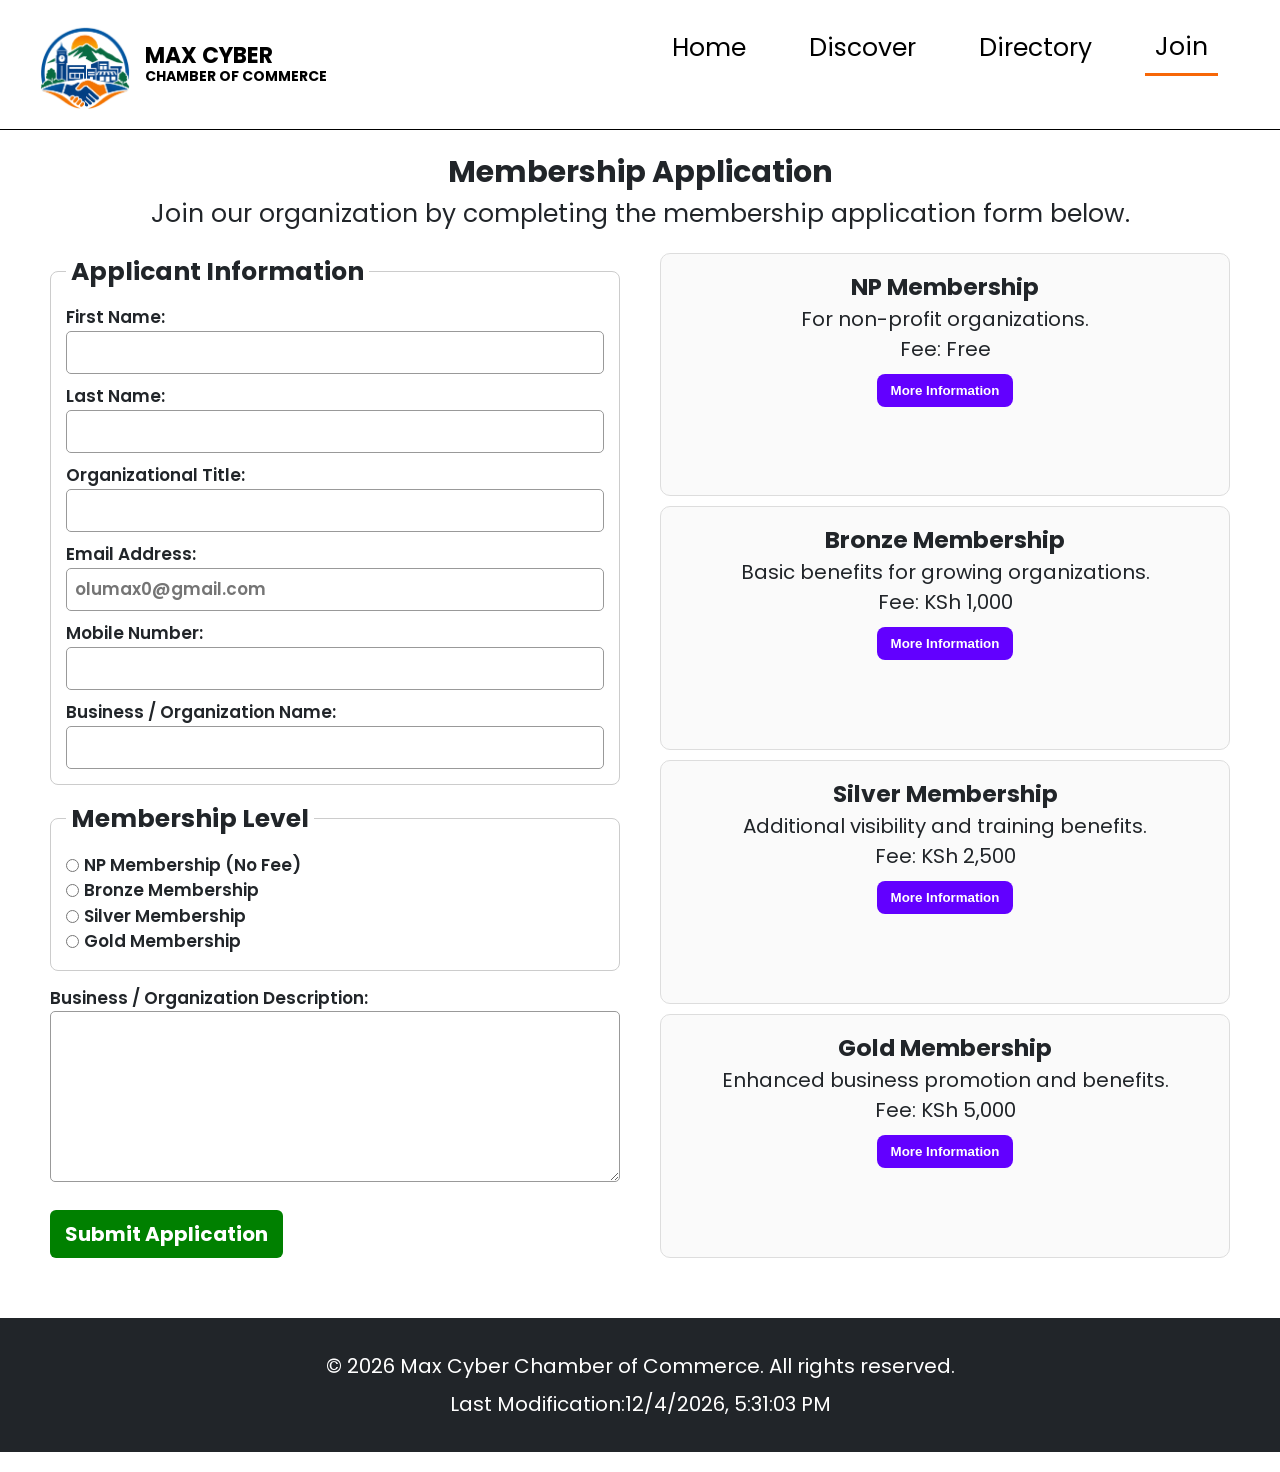
<file: chamber/join.html>
<!DOCTYPE html>
<html lang="en-US">

<head>
    <meta charset="UTF-8">

    <meta name="viewport" content="width=device-width, initial-scale=1.0">



    <meta name="description"
        content="Welcome to the Kitale Chamber of Commerce. Discover local businesses, community events, weather, and opportunities to connect with Kitale businesses.">

    <meta name="author" content="Oluoch Ochieng">

    <meta property="og:title" content="Kitale Chamber of Commerce">

    <meta property="og:description"
        content="Connect with Kitale businesses, discover community events, and explore opportunities through the Kitale Chamber of Commerce.">

    <meta property="og:image" content="https://oluoch-maxwel.github.io/wdd231/chamber/images/hero-img.webp">

    <meta property="og:url" content="https://oluoch-maxwel.github.io/wdd231/chamber/index.html">

    <title>Kitale Chamber of Commerce - Join</title>

    <!-- Favicon -->
    <link rel="icon" href="images/favicon.ico">

    <!-- Google Fonts -->
    <link rel="preconnect" href="https://fonts.googleapis.com">
    <link rel="preconnect" href="https://fonts.gstatic.com" crossorigin>

    <link
        href="https://fonts.googleapis.com/css2?family=Open+Sans:wght@400;600;700&family=Poppins:wght@400;600;700&display=swap"
        rel="stylesheet">

    <!-- CSS -->
    <link rel="stylesheet" href="styles/normalize.css">
    <link rel="stylesheet" href="styles/small.css">
    <link rel="stylesheet" href="styles/join.css">

    <!-- <link rel="stylesheet" href="styles/plan.css"> -->

    <!-- JavaScript -->
    <script src="scripts/join.js" defer></script>

</head>

<body>


    <header>
        <div class="logo-title">

            <!-- Logo and brand name -->
            <div class="logo-section">
                <a href="index.html">
                    <img src="images/chamber-logo.webp" alt="Max Cyber Chamber of Commerce logo">
                </a>

                <a class="kitale-title" href="index.html">
                    <span class="kitale">MAX CYBER</span>
                    <span class="kitale-chamb">
                        CHAMBER OF COMMERCE
                    </span>
                </a>
            </div>

            <!-- Navigation -->
            <div class="nav-section">
                <nav aria-label="Main navigation">
                    <ul id="navigation">
                        <li><a href="index.html">Home</a></li>
                        <li><a href="discover.html">Discover</a></li>
                        <li><a href="directory.html">Directory</a></li>
                        <li><a href="join.html" class="active">Join</a></li>
                    </ul>

                    <button id="theme-toggle" aria-label="Toggle dark mode">🤞</button>
                    <button class="menu" id="menu" type="button" aria-label="Open navigation menu">☰</button>
                </nav>
            </div>
        </div>
    </header>

    <main class="join-container">

        <section class="join-intro">
            <h1>Membership Application</h1>
            <p>Join our organization by completing the membership application form below.</p>
        </section>

        <div class="join-layout">

            <!-- APPLICATION FORM -->
            <section class="application-section">
                <h2>Than you</h2>
                <form method="get" action="thankyou.html" id="membership-form">

                    <fieldset class="applicant-bio">
                        <legend>Applicant Information</legend>

                        <!-- First Name -->
                        <label for="first-name">
                            First Name:
                            <input type="text" id="first-name" name="first-name" title="Enter your first name"
                                autocomplete="given-name" required>
                        </label>

                        <!-- Last Name -->
                        <label for="last-name">
                            Last Name:
                            <input type="text" id="last-name" name="last-name" title="Enter your last name"
                                autocomplete="family-name" required>
                        </label>

                        <!-- Organizational Title -->
                        <label for="organization-title">
                            Organizational Title:
                            <input type="text" id="organization-title" name="organization-title"
                                title="Enter your organizational title. Minimum 7 characters."
                                autocomplete="organization-title" pattern="[A-Za-z -]{7,}">
                        </label>

                        <!-- Email -->
                        <label for="email">
                            Email Address:
                            <input type="email" id="email" placeholder="olumax0@gmail.com" name="email"
                                title="Enter a valid email address" autocomplete="email" required>
                        </label>

                        <!-- Mobile Number -->
                        <label for="mobile">
                            Mobile Number:
                            <input type="tel" id="mobile" name="mobile" title="Enter your mobile number"
                                autocomplete="tel" required>
                        </label>

                        <!-- Business Name -->
                        <label for="business-name">
                            Business / Organization Name:
                            <input type="text" id="business-name" name="business-name"
                                title="Enter your business or organization name" autocomplete="organization"
                                pattern="[A-Za-z][A-Za-z -]{6,}" required>
                        </label>
                    </fieldset>

                    <!-- Membership Level -->
                    <fieldset class="membership-selection">

                        <legend>Membership Level</legend>

                        <label for="np">
                            <input type="radio" id="np" name="membership" value="np" required>
                            NP Membership (No Fee)
                        </label>

                        <label for="bronze">
                            <input type="radio" id="bronze" name="membership" value="bronze">
                            Bronze Membership
                        </label>

                        <label for="silver">
                            <input type="radio" id="silver" name="membership" value="silver">
                            Silver Membership
                        </label>

                        <label for="gold">
                            <input type="radio" id="gold" name="membership" value="gold">
                            Gold Membership
                        </label>

                    </fieldset>

                    <!-- Business Description -->
                    <label for="description">
                        Business / Organization Description:
                        <textarea id="description" name="description" title="Describe your business or organization"
                            rows="6"></textarea>
                    </label>

                    <input type="hidden" id="timestamp" name="timestamp">

                    <!-- Submit Button -->
                    <input type="submit" value="Submit Application">

                </form>

            </section>

            <!-- MEMBERSHIP CARDS -->
            <aside class="membership-cards">

                <!-- NP CARD -->
                <article class="membership-card np-card">
                    <h3>NP Membership</h3>
                    <p>For non-profit organizations.</p>
                    <p>Fee: Free</p>

                    <button type="button" class="modal-open" data-modal="np-modal">
                        More Information
                    </button>
                </article>

                <!-- BRONZE CARD -->
                <article class="membership-card bronze-card">
                    <h3>Bronze Membership</h3>
                    <p>Basic benefits for growing organizations.</p>
                    <p>Fee: KSh 1,000</p>

                    <button type="button" class="modal-open" data-modal="bronze-modal">
                        More Information
                    </button>
                </article>

                <!-- SILVER CARD -->
                <article class="membership-card silver-card">
                    <h3>Silver Membership</h3>
                    <p>Additional visibility and training benefits.</p>
                    <p>Fee: KSh 2,500</p>

                    <button type="button" class="modal-open" data-modal="silver-modal">
                        More Information
                    </button>
                </article>

                <!-- GOLD CARD -->
                <article class="membership-card gold-card">
                    <h3>Gold Membership</h3>
                    <p>Enhanced business promotion and benefits.</p>
                    <p>Fee: KSh 5,000</p>

                    <button type="button" class="modal-open" data-modal="gold-modal">
                        More Information
                    </button>
                </article>

            </aside>

        </div>

    </main>

    <!-- NP MODAL -->
    <dialog id="np-modal" class="membership-modal">
        <h2>NP Membership Benefits</h2>

        <ul>
            <li>No membership fee.</li>
            <li>Access to selected networking events.</li>
            <li>Non-profit organization recognition.</li>
            <li>Access to community activities.</li>
        </ul>

        <button type="button" class="modal-close">
            Close
        </button>
    </dialog>

    <!-- BRONZE MODAL -->
    <dialog id="bronze-modal" class="membership-modal">
        <h2>Bronze Membership Benefits</h2>

        <ul>
            <li>Access to selected networking events.</li>
            <li>Basic training opportunities.</li>
            <li>Member directory listing.</li>
            <li>Selected event discounts.</li>
        </ul>

        <button type="button" class="modal-close">
            Close
        </button>
    </dialog>

    <!-- SILVER MODAL -->
    <dialog id="silver-modal" class="membership-modal">
        <h2>Silver Membership Benefits</h2>

        <ul>
            <li>All Bronze membership benefits.</li>
            <li>Additional training opportunities.</li>
            <li>Business promotion opportunities.</li>
            <li>Discounted selected events.</li>
            <li>Enhanced member visibility.</li>
        </ul>

        <button type="button" class="modal-close">
            Close
        </button>
    </dialog>

    <!-- GOLD MODAL -->
    <dialog id="gold-modal" class="membership-modal">
        <h2>Gold Membership Benefits</h2>

        <ul>
            <li>All Silver membership benefits.</li>
            <li>Priority advertising opportunities.</li>
            <li>Special event participation.</li>
            <li>Featured business spotlight opportunities.</li>
            <li>Additional networking and training benefits.</li>
        </ul>

        <button type="button" class="modal-close">
            Close
        </button>
    </dialog>


    <footer>
        <div class="footer-bottom-data">
            <p>&copy; <span id="year"></span> Max Cyber Chamber of Commerce. All rights reserved.</p>
            <p>Last Modification:<span id="lastModified"> </span></p>
        </div>

    </footer>

</body>

</html>
</file>
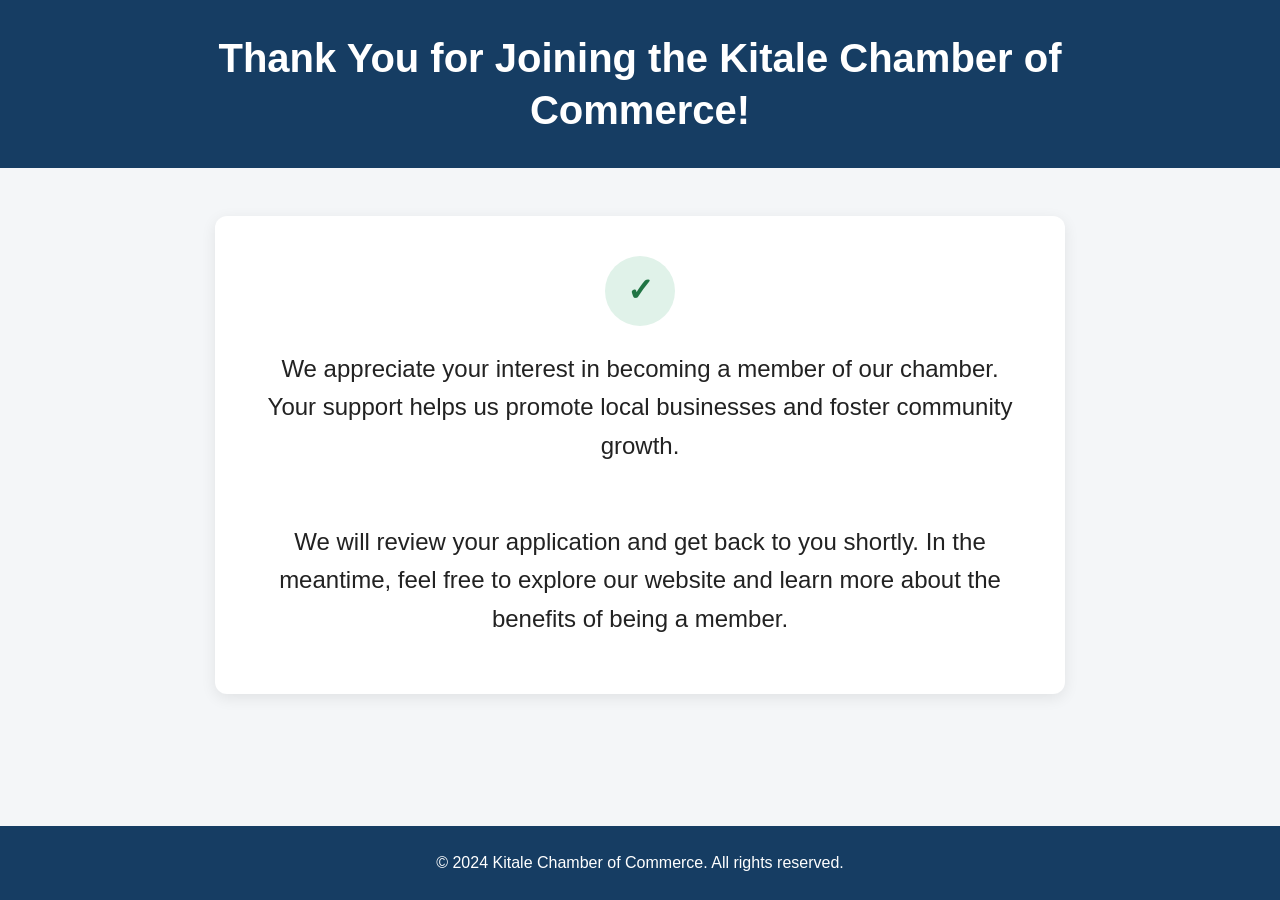
<file: chamber/thankyou.html>
<!DOCTYPE html>
<html lang="en">
<head>
    <meta charset="UTF-8">
    <meta name="viewport" content="width=device-width, initial-scale=1.0">
    <meta name="description" content="Thank you for joining the Kitale Chamber of Commerce. We appreciate your support and look forward to working with you to promote local businesses and community growth.">
   
    <link rel="icon" href="images/favicon.ico"> 
    <link rel="stylesheet" href="styles/thankyou.css">
    <title>Thank You</title>
</head>
<body>
    <header>
        <h1>Thank You for Joining the Kitale Chamber of Commerce!</h1>
    </header>

    <main>
        <p>We appreciate your interest in becoming a member of our chamber.<br> Your support helps us promote local businesses and foster community growth.</p> <br>
        <p>We will review your application and get back to you shortly. In the meantime, feel free to explore our website and learn more about the benefits of being a member.</p>
    </main>

    <footer>
        <p>&copy; 2024 Kitale Chamber of Commerce. All rights reserved.</p>
    </footer>
</body>
</html>
</file>
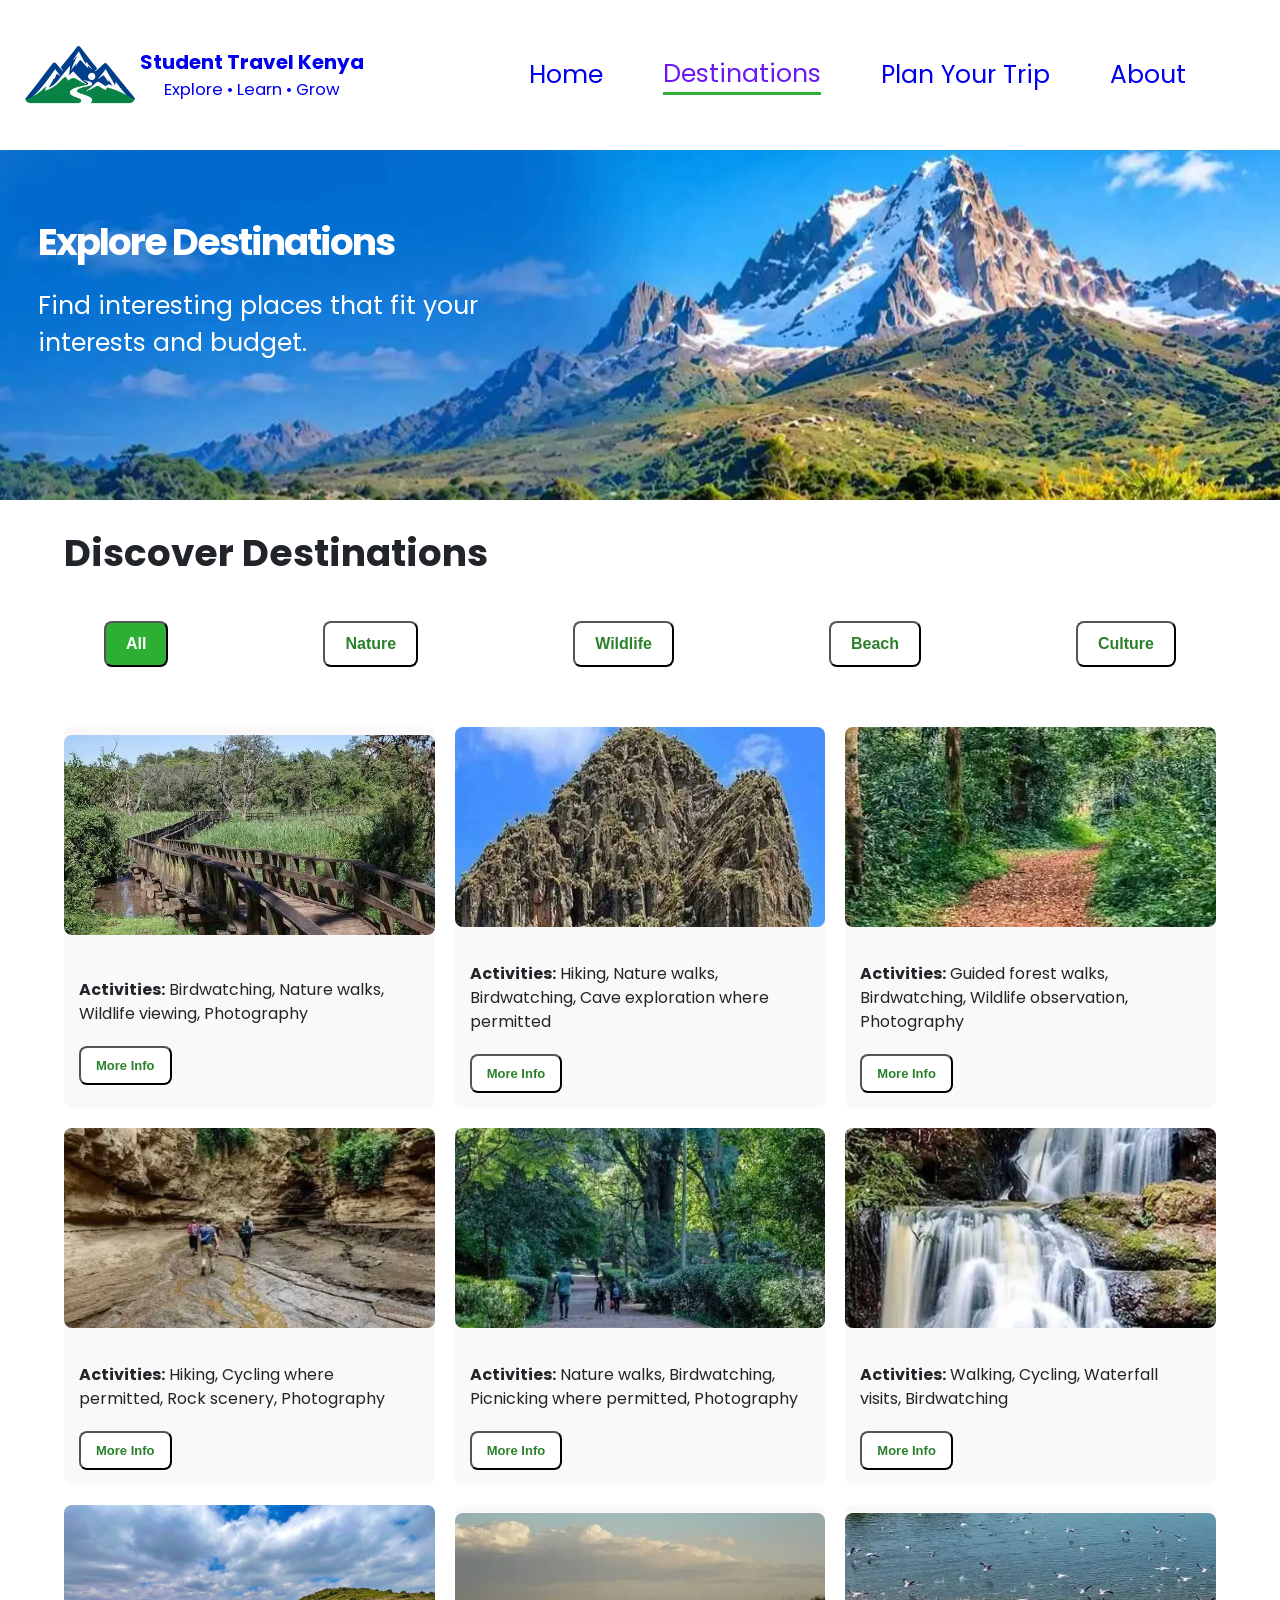
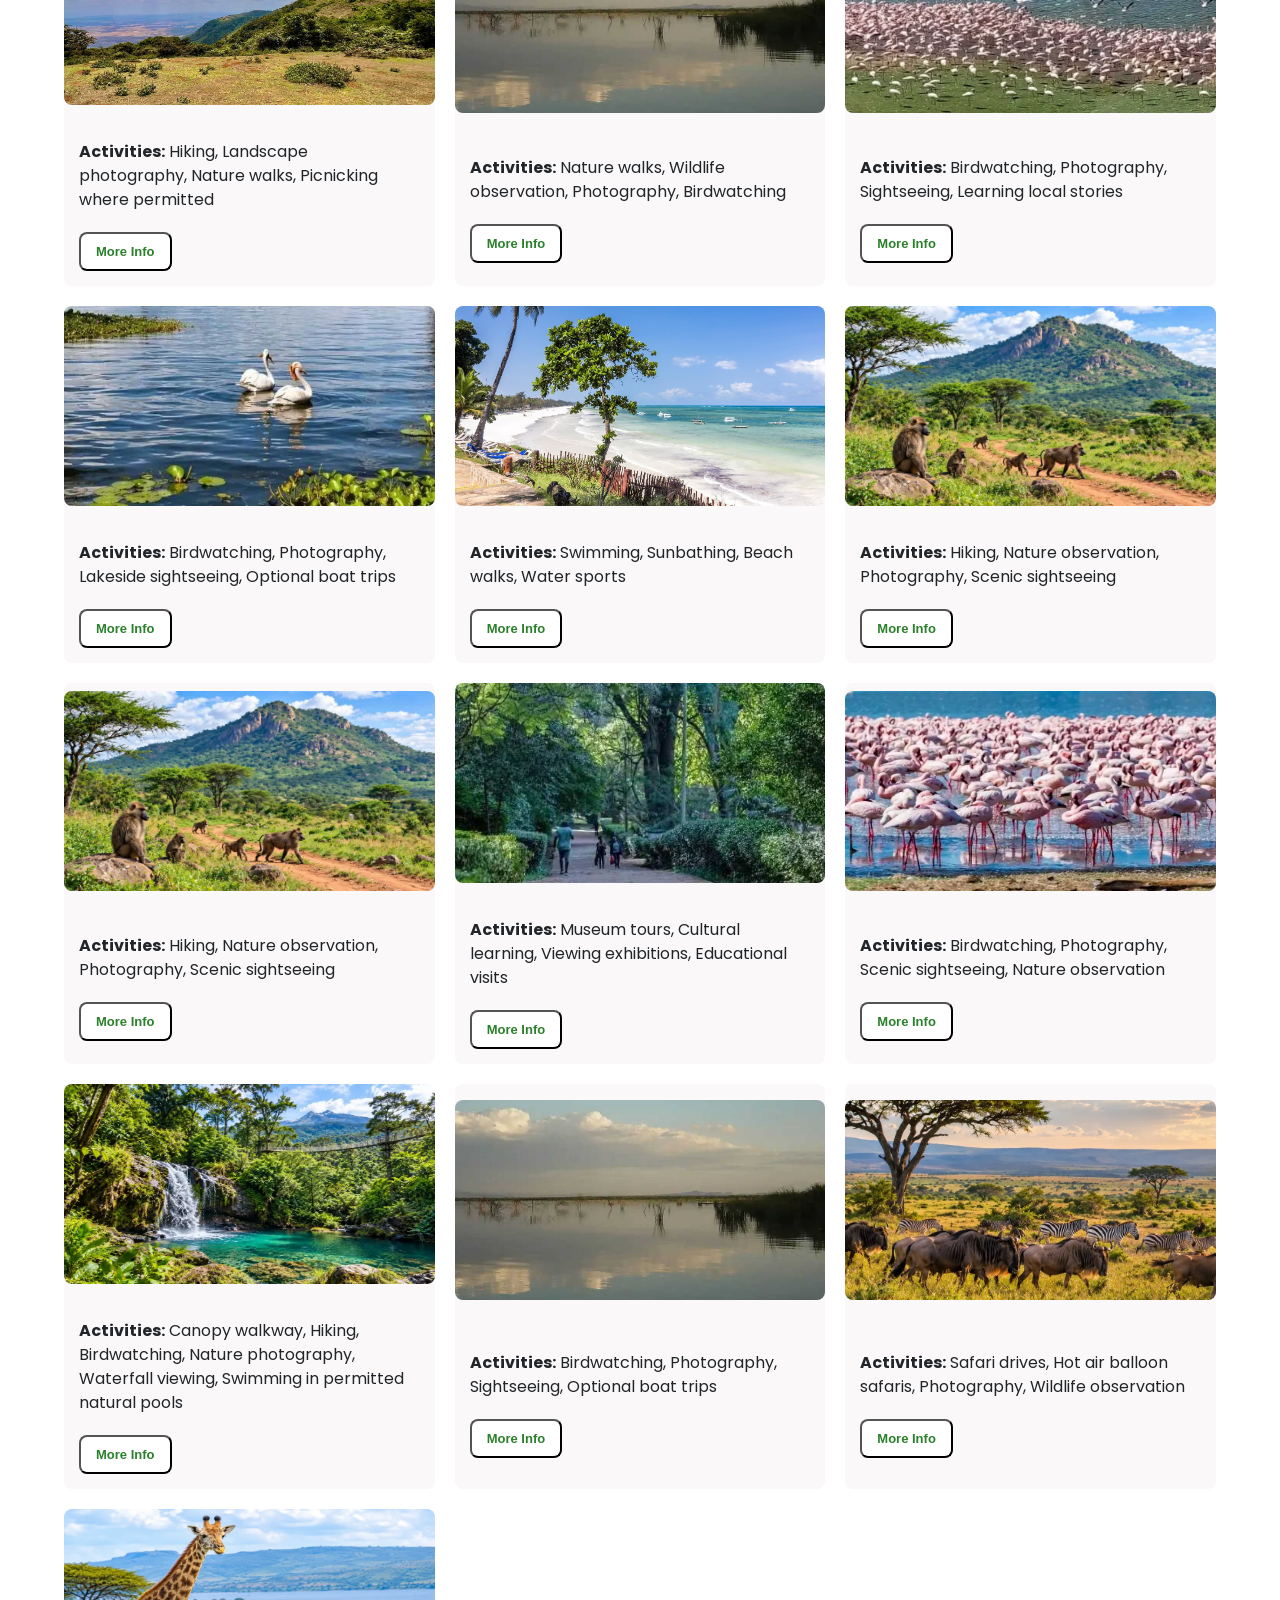
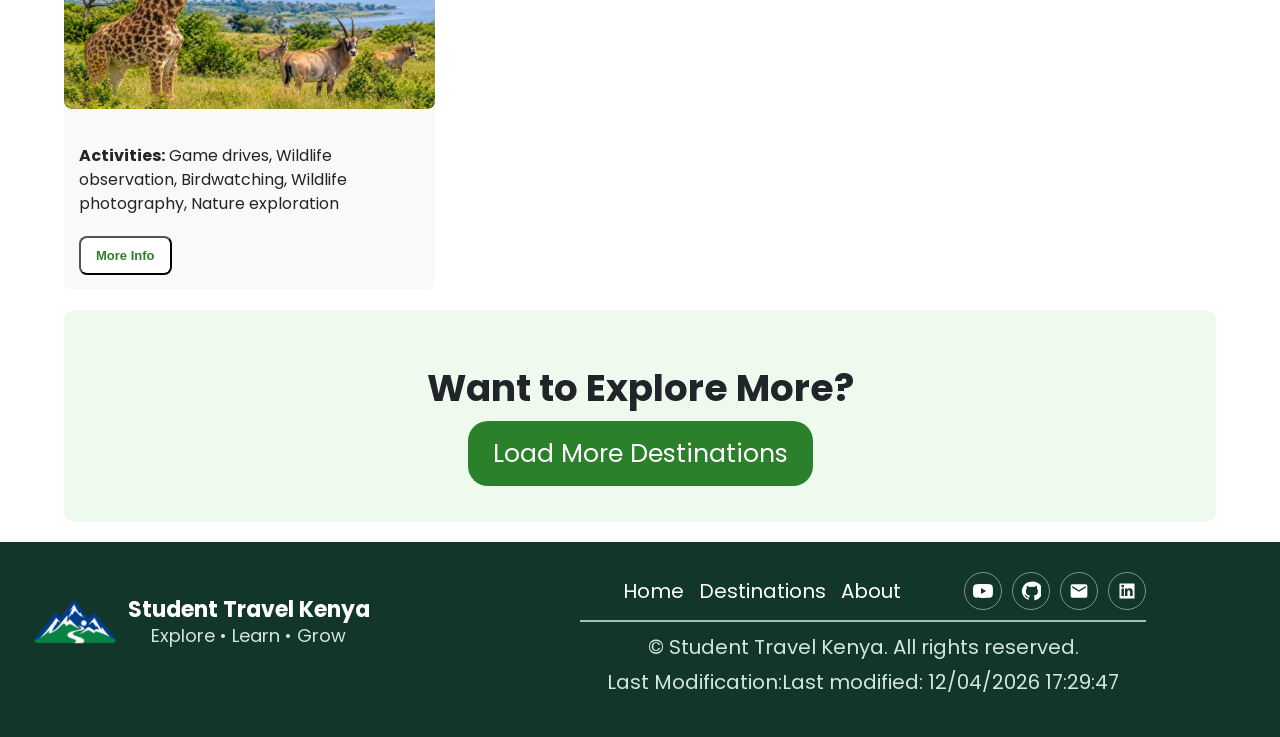
<file: project/destination.html>
<!DOCTYPE html>
<html lang="en">

<head>
    <meta charset="UTF-8">
    <meta name="viewport" content="width=device-width, initial-scale=1.0">

    <title>Student Travel Kenya | Destinations</title>
    <meta name="description"
        content="Explore affordable travel destinations across Kenya. Discover activities, entrance fees, and budget-friendly adventures for students.">
    <meta name="author" content="Oluoch Ochieng">

    <meta property="og:title" content="Student Travel Kenya | Affordable Adventures">
    <meta property="og:description"
        content="Discover affordable destinations across Kenya, with activities, entrance fees, and travel budgets for students.">
    <meta property="og:image" content="YOUR_ABSOLUTE_IMAGE_URL">
    <meta property="og:url" content="YOUR_ABSOLUTE_PAGE_URL">
    <meta property="og:type" content="website">

    <!-- Favicon -->
    <link rel="icon" href="images/favicon.ico">

    <!-- Google Fonts -->
    <link rel="preconnect" href="https://fonts.googleapis.com">
    <link rel="preconnect" href="https://fonts.gstatic.com" crossorigin>
    <link
        href="https://fonts.googleapis.com/css2?family=Permanent+Marker&family=Poppins:wght@400;500;600;700&display=swap"
        rel="stylesheet">

    <!-- CSS -->
    <link rel="stylesheet" href="styles/normalized.css">
    <link rel="stylesheet" href="styles/large.css">
    <link rel="stylesheet" href="styles/small.css">
    <link rel="stylesheet" href="styles/destination.css">

    <!-- JavaScript -->
    <script src="scripts/destination.js" defer></script>
</head>

<body>
    <header>
        <nav aria-label="Main navigation">
            <div class="title">
                <a href="index.html" class="brand">
                    <img src="images/logoo.webp" alt="Student Travel Kenya logo">
                    <span>
                        <strong>Student Travel Kenya</strong>
                        <small>Explore • Learn • Grow</small>
                    </span>
                </a>
            </div>

            <!-- Hamburger button -->
            <button class="menu" id="menu-button" type="button" aria-label="Open navigation menu"
                aria-controls="menu-list" aria-expanded="false">
                ☰
            </button>

            <ul id="menu-list" class="menu-list">
                <li><a href="index.html">Home</a></li>
                <li>
                    <a href="destination.html" class="active" aria-current="page">
                        Destinations
                    </a>
                </li>
                <li><a href="trip.html">Plan Your Trip</a></li>
                <li><a href="about.html">About</a></li>
            </ul>
        </nav>
    </header>

    <main>
        <!-- Hero section -->
        <section class="destination-hero" aria-labelledby="hero-heading">
            <div class="hero-image">
                <img src="images/destination.webp" alt="Scenic landscape in Kenya">
            </div>

            <div class="hero-info">
                <h1 id="hero-heading">Explore Destinations</h1>
                <p>Find interesting places that fit your interests and budget.</p>
            </div>
        </section>

        <!-- Destination filters and cards -->
        <section class="destination-info" aria-labelledby="destination-heading">
            <h2 id="destination-heading">Discover Destinations</h2>

            <div class="destination-button">
                <button class="active btn btn-all" type="button" aria-pressed="true">
                    All
                </button>
                <button class="btn btn-nature" type="button" aria-pressed="false">
                    Nature
                </button>
                <button class="btn btn-wildlife" type="button" aria-pressed="false">
                    Wildlife
                </button>
                <button class="btn btn-beach" type="button" aria-pressed="false">
                    Beach
                </button>
                <button class="btn btn-culture" type="button" aria-pressed="false">
                    Culture
                </button>
            </div>

            <!-- JavaScript inserts destination cards here -->
            <div class="explore" aria-live="polite"></div>
        </section>

        <!-- More destinations -->
        <section class="more-destiny" aria-labelledby="more-heading">
            <h2 id="more-heading">Want to Explore More?</h2>
            <a href="destination.html">Load More Destinations</a>
        </section>
    </main>

    <!-- Destination Modal -->
    <dialog class="destination-modal" aria-label="Destination details">
        <!-- JavaScript inserts modal content here -->
    </dialog>

    <footer>
        <div class="top-footer">
            <a href="index.html" class="brand">

                <img src="images/logoo.webp" alt="Student Travel Kenya logo">
                <span>
                    <strong>Student Travel Kenya</strong>
                    <small>Explore • Learn • Grow</small>
                </span>
            </a>

            <article>
                <h3>Quick Links</h3>
                <div class="links-socialmedia">
                    <div class="quick-links">
                        <a href="index.html">Home</a>
                        <a href="destination.html">Destinations</a>
                        <a href="about.html">About</a>
                    </div>

                    <div class="social-media-icon">

                        <!-- YouTube -->
                        <a href="https://screenrec.com/share/jnXif2GZpQ" target="_blank" rel="noopener noreferrer"
                            aria-label="YouTube">
                            <svg viewBox="0 0 24 24" aria-hidden="true">
                                <path fill="currentColor"
                                    d="M23.5 6.2a3 3 0 0 0-2.1-2.1C19.5 3.6 12 3.6 12 3.6s-7.5 0-9.4.5A3 3 0 0 0 .5 6.2C0 8.1 0 12 0 12s0 3.9.5 5.8a3 3 0 0 0 2.1 2.1c1.9.5 9.4.5 9.4.5s7.5 0 9.4-.5a3 3 0 0 0 2.1-2.1C24 15.9 24 12 24 12s0-3.9-.5-5.8ZM9.6 15.6V8.4l6.3 3.6-6.3 3.6Z" />
                            </svg>
                        </a>

                        <!-- GitHub -->
                        <a href="https://github.com/" target="_blank" rel="noopener noreferrer" aria-label="GitHub">
                            <svg viewBox="0 0 24 24" aria-hidden="true">
                                <path fill="currentColor"
                                    d="M12 .9a11.1 11.1 0 0 0-3.5 21.6c.6.1.8-.3.8-.6v-2.1c-3.1.7-3.8-1.3-3.8-1.3-.5-1.3-1.2-1.6-1.2-1.6-1-.7.1-.7.1-.7 1.1.1 1.7 1.2 1.7 1.2 1 .1.7 2.4 4.1 1.7.1-.7.4-1.2.7-1.5-2.5-.3-5.1-1.3-5.1-5.5 0-1.2.4-2.2 1.2-3-.1-.3-.5-1.5.1-3.1 0 0 1-.3 3.1 1.2a10.8 10.8 0 0 1 5.7 0c2.2-1.5 3.1-1.2 3.1-1.2.6 1.6.2 2.8.1 3.1.8.8 1.2 1.8 1.2 3 0 4.2-2.6 5.2-5.1 5.5.4.3.8 1 .8 2v3c0 .3.2.7.8.6A11.1 11.1 0 0 0 12 .9Z" />
                            </svg>
                        </a>

                        <!-- Email -->
                        <a href="mailto:maxnetspace@gmail.com" aria-label="Email">
                            <svg viewBox="0 0 24 24" aria-hidden="true">
                                <path fill="currentColor"
                                    d="M20 4H4a2 2 0 0 0-2 2v12a2 2 0 0 0 2 2h16a2 2 0 0 0 2-2V6a2 2 0 0 0-2-2Zm0 4-8 5-8-5V6l8 5 8-5v2Z" />
                            </svg>
                        </a>

                        <!-- LinkedIn -->
                        <a href="https://www.linkedin.com/" target="_blank" rel="noopener noreferrer"
                            aria-label="LinkedIn">
                            <svg viewBox="0 0 24 24" aria-hidden="true">
                                <path fill="currentColor"
                                    d="M20.4 3H3.6A.6.6 0 0 0 3 3.6v16.8a.6.6 0 0 0 .6.6h16.8a.6.6 0 0 0 .6-.6V3.6a.6.6 0 0 0-.6-.6ZM8.3 18H5.4V9h2.9v9ZM6.8 7.8a1.7 1.7 0 1 1 0-3.4 1.7 1.7 0 0 1 0 3.4ZM18.6 18h-2.9v-4.4c0-1.1 0-2.5-1.5-2.5s-1.7 1.2-1.7 2.4V18H9.6V9h2.8v1.2h.1a3.1 3.1 0 0 1 2.8-1.5c3 0 3.5 2 3.5 4.5V18Z" />
                            </svg>
                        </a>

                    </div>
                </div>
                <div class="footer-bottom-data">
                    <h3>Quick Links</h3>
                    <p>&copy; <span id="year"></span> Student Travel Kenya. All rights reserved.</p>
                    <p>Last Modification:<span id="lastModified"> </span></p>
                </div>
            </article>


        </div>

    </footer>
</body>

</html>
</file>
<file: project/styles/large.css>
/* ==== Logo and Title Section === */
header {
    display: flex;
    flex-direction: column;
}

nav {
    display: grid;
    grid-template-columns: 30% 70%;
    height: 15rem;
    place-items: center;
}

.title {
    display: flex;
    /* justify-content: center; */
}

.title .brand {
    display: flex;
    /* flex-direction: column; */
    justify-content: center;
    align-items: center;
    text-decoration: none;
}

.title .brand span{
    display: flex;
    flex-direction: column;
    justify-content: center;
    align-items: center;
    text-decoration: none;
    font-size: 2rem;
}

.menu {
    display: none;
}

.theme-toggle {
    background: transparent;
    border: none;
    cursor: pointer;
}

.theme-toggle img {
    display: block;
    width: 3.3rem;

}


.title img {
    width: 120px;
    /* height: 100px; */
}

.logo-info span {
    font-size: 2.5rem;
    font-family: cursive;
    font-weight: var(--font-weight-bold);
}


nav .menu-list {
    display: flex;
    list-style: none;
    align-items: center;
    justify-content: center;
    gap: 6rem;
    margin-left: 5rem;
}

nav .menu-list li a {
    display: block;
    white-space: nowrap;
}

nav .menu-list li a:hover,
nav .menu-list li a.active {
    border-bottom: 3px solid var(--juggle-green);
    color: var(--lavender);
}



/* ===== Main====  */

/* ---- Hero Section--- */
section {
    position: relative;
}

.hero-image {
    width: 100%;
    margin-bottom: 2.5rem;
}

.hero-image img {
    display: block;
    width: 100%;
    height: auto;
}

.hero-info {
    position: absolute;
    top: 50%;
    left: 3%;
    transform: translateY(-50%);
    color: var(--white);
}

.hero-info h1,
p {
    margin: 2rem 0;
}

.hero-info h1 {
    line-height: var(--line-height-tight);
    letter-spacing: var(--tight-header-spacing);
}

.hero-info a {
    display: block;
    border: none;
    text-decoration: none;
    color: var(--white);
    font-weight: var(--font-weight-bold);
    font-size: var(--font-size-md);
    background-color: var(--juggle-green);
    padding: 1.5rem 2rem;
    width: 25rem;
    border-radius: 1.5rem;
    margin-top: 3rem;
    text-align: center;
}

.show{
    display: block;
}

.visually-hidden {
    position: absolute;
    width: 1px;
    height: 1px;
    padding: 0;
    margin: -1px;
    overflow: hidden;
    clip: rect(0, 0, 0, 0);
    white-space: nowrap;
    border: 0;
}


/*====== Footer===== */

/* Footer */
footer {
    background-color: #12372a;
    color: var(--white);
    padding: 2rem 3rem 4rem;
    margin-top: 2rem;
}

.top-footer {
    display: grid;
    grid-template-columns: 30% 70%;
    max-width: 100%;
    margin: 0 auto;
    gap: 4rem;
}

/* Brand */
.top-footer .brand {
    display: inline-flex;
    align-items: center;
    gap: 0.75rem;
    color: #ffffff;
    text-decoration: none;
    margin-bottom: 1.5rem;
    text-align: center;
    line-height: 1;
}

.top-footer .brand img {
    width: 90px;
    height: auto;
    object-fit: contain;
}

.top-footer .brand span strong {
    display: flex;
    flex-direction: column;
    gap: 0.1rem;
    font-size: 2.2rem;
}

.top-footer .brand small {
    font-size: 1.8rem;
    color: #d3e6db;
}

/* Quick links and social icons */

article {
    display: flex;
    flex-direction: column;
    align-items: center;
    justify-content: space-evenly;
}

.links-socialmedia {
    display: grid;
    grid-template-columns: 2fr 1fr;
    place-items: center;
    gap: 2rem;
    padding: 1rem 0;
    border-bottom: .2rem solid #a0c4b2;
}

.quick-links {
    display: inline-flex;
    gap: 1.5rem;
    flex-wrap: wrap;
    font-size: 2rem;
}

.quick-links a {
    color: #ffffff;
    text-decoration: none;
    transition: color 0.3s ease;
}

.quick-links a:hover {
    color: #f4c95d;
    text-decoration: underline;
}

/* SVG social media icons */
.social-media-icon {
    display: flex;
    align-items: center;
    gap: 1rem;
}

.social-media-icon a {
    display: inline-flex;
    align-items: center;
    justify-content: center;
    width: 38px;
    height: 38px;
    color: #ffffff;
    border: 1px solid #78988a;
    border-radius: 50%;
    transition: background-color 0.3s ease,
        color 0.3s ease,
        transform 0.3s ease;
}

.social-media-icon svg {
    width: 20px;
    height: 20px;
    display: block;
}

.social-media-icon a:hover {
    background-color: #f4c95d;
    color: #12372a;
    transform: translateY(-3px);
}

.social-media-icon a:focus-visible,
.quick-links a:focus-visible,
.brand:focus-visible {
    outline: 2px solid #f4c95d;
    outline-offset: 4px;
}

/* Copyright and modification date */
.footer-bottom-data {
    display: flex;
    justify-content: center;
    align-items: center;
    flex-direction: column;
    flex-wrap: wrap;
    gap: 0.5rem 1.5rem;
    padding-top: 1rem;
    font-size: 2rem;
    color: #d3e6db;
}

article h3,.footer-bottom-data h3 {
    display:none;
}

.footer-bottom-data p {
    margin: 0;
}
</file>
<file: project/styles/small.css>
/* =========Home page========== */

/* Mobile layout */

/* ----destination---- */
@media (max-width: 850px) {
    nav {
        position: relative;
        display: flex;
        justify-content: space-between;
        align-items: center;
        height: auto;
        padding: 0 4rem;
    }

    .brand {
        display: flex;
        flex-direction: column;
    }

    /* Hamburger button */
    .menu {
        display: block;
        border: none;
        background: transparent;
        font-size: 2rem;
        cursor: pointer;
        color: #12372a;
        padding: 8px;
        z-index: 1001;
    }

    /* Hide menu by default */
    nav .menu-list {
        display: none;
        position: absolute;
        top: 100%;
        right: 0;
        width: 100%;
        background-color: #ffffff;
        flex-direction: column;
        align-items: center;
        gap: 0;
        padding: 10px 0;
        margin: 0;
        list-style: none;
        box-shadow: 0 4px 8px rgba(0, 0, 0, 0.1);
        z-index: 1000;
    }

    /* Show menu when hamburger is clicked */
    nav .menu-list.active {
        display: flex;
    }

    nav .menu-list li {
        width: 100%;
        text-align: center;
    }

    nav .menu-list li a {
        display: block;
        padding: 14px;
        text-decoration: none;
        color: #12372a;
    }

    #menu-list.show {
        display: flex;
    }

    nav .menu-list li a:hover {
        background-color: #f0f5f2;
    }


    /* -----main section----- */
    main>section {
        width: 100%;
        font-size: 2rem;
    }

    .hero-image img {
        height: 50vh;
        object-fit: cover;
    }

    .hero-info {
        text-align: center;
        top: 10%;
    }

    .hero-info h1 {
        font-size: 1.8em;
    }

    .hero-info p {
        font-size: .9em;
    }

    .destination-button {
        display: flex;
        flex-direction: column;
        align-items: stretch;
        gap: 8px;
        gap: 10px;
        width: 100%;
        flex-wrap: wrap;
        max-width: 250px;
        margin: 0 auto;
    }

    .destination-button .btn {
        width: 100%;
        padding: 12px 16px;
        border: none;
        border-radius: 6px;
        cursor: pointer;
        max-width: 100%;
        font-size: 14px;
    }

    /* ---footer--- */
    footer {
        display: flex;
        flex-direction: column;
        justify-content: center;
    }

    article {
        font-size: 2rem;
    }

    .top-footer {
        display: flex;
        flex-direction: column;
    }

    .links-socialmedia {
        display: flex;
        flex-direction: column;
        justify-content: center;
        align-items: center;
    }

    .top-footer {
        display: flex;
        flex-direction: column;
    }

    .footer-bottom-data {
        display: flex;
        flex-direction: column;
        font-size: 1em;
    }
}
</file>
<file: project/styles/home.css>
/* === Featured Destination=== */

main{
    background-color: #fff9efad;
}

.hero-info {
    max-width: 65rem;
}

.featured{
    margin: 0 auto;
    width: 96%;
    padding: 2rem;
    align-items: center;
}

.featured h2{
    /* text-align: center; */
    margin-bottom: 2rem;
}

section > div {
     display: grid;
     flex-direction: column;
}
 
.destination {
     display: grid;
     grid-template-columns: repeat(auto-fit, minmax(20rem, 1fr));
}
.explore{
    flex-direction: row;
    width: 95%;
    justify-content: space-between;
    align-items: center;
}

.destination-card, .explore-cards{
    background-color: var(--white);
    margin: 0 2rem;
}

.destination img{
    margin: 0 auto;
    max-width: 100%;
    width: 100%;
    height: 20rem;
    border-top-left-radius: .8rem;
    border-top-right-radius: .8rem;
}

.card-info{
    font-size: 1.9rem;
    padding: 1.5rem  2rem;
}

.card-info h4{
    font-weight: 400;
}

.destination-card a{
    border: none;
    text-decoration: none;
    background-color: var(--juggle-green);
    color: var(--white);
    font-size: var(--font-size-sm);
    padding: .6rem 1rem;
    border-radius: .8rem;
}

.explore{
    display: grid;
    grid-template-columns: repeat(auto-fit, minmax(20rem, 1fr));
    width:95%;
    gap: 3.5rem;
    margin: 0 auto;
}

.explore-cards{
    width: 100%;
    text-align: center;
    padding: 2rem;
}

.explore a{
    text-decoration: none;
    color: #5f0f5f;
}

.explore-cards img{
    width: 100%;
    max-width: 60px;
    object-fit: cover;
    border-radius: .8rem;
}
</file>
<file: W01/styles/styles.css>
/* ===== Container==== */
.container {
    display: flex;
    flex-direction: column;
    max-width: 97%;
    width: 100%;
    margin: 0 auto;
}

/* ======== Header Section ======== */
header {
    background-color: var(--deep-sea);
    color: var(--white);
    font-size: var(--font-size-h4);
}

header nav {
    display: flex;
    flex-direction: column;
}

nav .logo-name {
    display: grid;
    grid-template-columns: 1fr 3fr;
    padding: 1.5rem;
    border-bottom: 0.1px solid var(--slate);
}

nav .logo-name span {
    padding-right: 1.5rem;
}

nav .logo-name img {
    width: 20rem;
    /* height: 25rem; */
    /* margin-bottom: 2rem; */
}

nav .logo-name span {
    font-weight: var(--font-weight-bold);
    font-size: var(--font-size-h1);
}

/* ---Hamburger Section---*/
.hamburger {
    display: none;
    display: none;
    /* font-size: 2rem; */
    border: none;
    background: white !important;
    cursor: pointer;
}

nav ul {
    display: flex;
    align-items: center;
}

nav ul li {
    flex: 1;
}

nav ul li a {
    display: block;
    text-align: center;
    padding: 0 1.5rem;
    color: white;
    background-color: var(--slate);
    cursor: pointer;
}


nav ul li a:hover {
    background-color: var(--deep-sea);
    color: var(--white);
    transition: 0.5s ease-in;
}

nav ul li a.active {
    border-bottom: 2px solid var(--sky-blue);
}

/* ======== Main Section ======== */

h1 {
    text-align: left;
    font-weight: var(--font-weight-bold);
    margin: 2rem 3rem;
}

.student-info {
    display: grid;
    grid-template-columns: 75% auto;
    grid-gap: 4.5rem;
    margin-bottom: 2rem;
}

/* .about-me {} */

.student-photo img {
    max-width: 40rem;
    width: 100%;
    display: block;
    margin: 10px auto;
    object-fit: cover;
    background-color: transparent;
    border-radius: .8rem;
}

.student-photo-frame {
    width: 80%;
    margin: 0 auto;
}

.card-student {
    background-color: var(--dawn);
}

.card-student p {
    padding: .9rem 1.5rem;
}


.card-student h2,
.course-info h2 {
    background-color: var(--slate);
    color: var(--white);
    text-align: center;
    margin-bottom: 1rem;
}

.course-card ul {
    display: grid;
    grid-template-columns: 1fr 1fr 1fr;
    grid-gap: 2rem;
    margin: 0 1.5rem;
}

.course-card ul li {
    padding: 1.3rem;
}

.course ul button {
    margin: 2rem 0;
    border-radius: .4rem;
    border: none;
    padding: 1.5rem;
    cursor: pointer;
    background-color: var(--dawn) !important;
    font-size: var(--font-size-lg);
    font-weight: var(--font-weight-bold);
}

.course-info p {
    text-align: center;
    /* font-weight: var(--font-weight-bold); */
    font-size: var(--font-size-lg);
    margin: 1.5rem 0 5rem;
}

.course-info p #course-count, #course-credit{
    font-weight: var(--font-weight-bold);
    color: var(--lava);
    text-decoration: underline solid var(--lava);
}

.course-card ul li {
    flex: 1;
    background-color: var(--orange-grey);
    text-align: center;
    color: var(--slate);
    font-weight: var(--font-weight-bold);
}

/* ======== Contact Section ======== */
.social-media {
    display: block;
    text-align: center;
    padding: 4rem;
}

.social-media a {
    margin-right: 2rem;
    cursor: pointer;
}

.social-media a img {
    object-fit: cover;
    max-height: 6rem;
}


/* ======== Footer Section ======== */

footer {
    display: flex;
    flex-direction: column;
    background-color: var(--dawn);
    text-align: center;
    padding: 2rem;
}
</file>
<file: W01/styles/small-screen.css>
/* ====media query=== */

/* ====media query=== */

@media (max-width: 768px) {
    header {
        display: block;
    }

    .logo-name {
        display: grid !important;
        grid-template-columns: 1fr !important;
        /* background-color: red; */
        justify-items: center;
        text-align: center;
    }

    .logo-name span {
        font-size: var(--font-size-h3) !important;
    }

    .logo-name img {
        max-width: 90rem;
        height: auto;
        width: 100%
    }


 /* -----hamburger--- */
    .hamburger {
        display: block;
        background-color: transparent;
        font-size: 3rem;
        cursor: pointer;
        color: rgb(17, 17, 17);
    }
    
    nav ul.open{
        display: block;
        width: 100%;
    }

    nav ul {
        display: none;
        flex-direction: column;
    }


    main h1 {
        text-align: center;
    }
    
    .student-info {
        display: grid !important;
        grid-template-columns: 1fr !important;
    }

    .course-credit ul{
        display: grid;
        grid-template-columns: 1fr;
    }
}

@media (max-width: 482px){
    .social-media{
        display: grid;
        grid-template-columns: 1fr;
        place-items: center;
        grid-gap: 2rem;
    }
}
</file>
<file: styles/prophets.css>
:root {
    /*=====primary color===== */
    --deep-sea: #1c7cdb;
    --sky-blue: #339af0;
    /*=====grey color===== */
    --graphite: #212529;
    --slate: #495057;
}

* {
    padding: 0;
    margin: 0;
    box-sizing: border-box;
}

html {
    font-size: 62.5%;
}

body {
    font-family: "Poppins", sans-serif;
}

header {
    background-color: rgb(242, 243, 245);
    /* max-width: 1420px; */
    padding: 2rem;
    margin-bottom: 2rem;
}

h1 {
    font-size: 5rem;
    text-align: center;
    color: indigo;
}

main #cards {
    display: grid;
    grid-template-columns: repeat(auto-fit, minmax(250px, 1fr));
    max-width: 1400px;
    margin: 0 auto;
    place-items: center;
    font-family: cursive;
    font-size: 1.5rem;
    gap: 1rem;
    /* border: 1px solid black; */
    padding: 2rem;
    border-radius: 8px;
    box-shadow:-10px -6px 6px red;
}

section {
    background-color: rgb(242, 243, 245);
    width: 100%;
    text-align: center;
    padding: 1rem;
}

#cards section h2 {
    color: indigo;
    font-size: 1.8rem;
}

#cards section h2,
#cards section p {
    line-height: 1.5;
    text-align: center;
}

#cards section img {
    width: 200px;
    height: 250px;
    object-fit: cover;
    display: block;
    margin: 0 auto;
    border-radius: .8rem;
    padding-top: 1.5rem;
}

footer {
    margin-top: 1.5rem;
    padding: 2rem;
    font-size: 3rem;
    text-align: center;
    background-color: rgb(242, 243, 245);
    font-family: cursive;
}
</file>
<file: chamber/styles/small.css>
/* ========== SMALL SCREEN ========== */

@media (max-width: 750px) {

    /* Logo and navigation container */
    .logo-title {
        display: flex;
        flex-direction: column;
        height: auto;
        padding: 2rem;
    }

    /* Logo section */
    .logo-section {
        display: flex;
        align-items: center;
    }

    .logo-section img {
        width: 60px;
    }

    .kitale {
        font-size: 1.5rem;
    }

    .kitale-chamb {
        font-size: 1rem;
    }

    /* Navigation */
    nav {
        display: flex;
        flex-direction: column;
        align-items: stretch;
    }

    nav ul {
        display: flex;
        flex-direction: column;
        align-items: stretch;
        padding: 0;
        font-size: 1.2rem;
    }

    nav ul li {
        width: 100%;
        text-align: center;
    }

    nav ul li a {
        display: block;
        padding: 1rem;
    }

    /* Hero section */
    .hero-content {
        padding: 3rem 1rem;
    }

    .hero-content h1 {
        font-size: 1.8rem;
    }

    .hero-content p {
        font-size: 1.2rem;
    }

    /* Business spotlight cards */
    #card {
        grid-template-columns: 1fr;
    }

    /* Footer */
    .footer-top-data {
        grid-template-columns: 1fr;
    }

    .contact,
    .quick-links,
    .stay-connected {
        margin: 2rem;
    }
}
</file>
<file: chamber/styles/large.css>
/* ================================
   HEADER
================================ */

header {
    background-color: #1C7CDB;
    color: white;
}

.header-container {
    display: grid;
    grid-template-columns: auto 1fr auto;
    place-items: center;
    padding: 15px 5%;
}

.header-container img {
    width: 70px;
    height: auto;
}

.header-container span {
    font-size: var(--font-size-h3);
}

.logo-title {
    display: flex;
    align-items: center;
    gap: 10px;
}

#menu {
    display: none;
    background: none;
    border: none;
    color: white;
    font-size: 2rem;
    cursor: pointer;
}

/* ================================
   NAVIGATION
================================ */

nav ul {
    list-style: none;
    padding: 0;
    margin: 0;
}

nav ul li {
    display: inline-block;
}

nav ul.show {
    display: block;
}

nav li {
    border-bottom: 1px solid #555;
}

nav a {
    display: block;
    padding: 15px;
    color: white;
    text-decoration: none;
}

nav a:hover,
nav a.active {
    background-color: #F76707;
}

/* ================================
   MAIN
================================ */

main {
    width: 90%;
    max-width: 1100px;
    margin: 30px auto;
}

main h1 {
    text-align: center;
    color: #1C7CDB;
}

/* ================================
   VIEW BUTTONS
================================ */

.view-buttons {
    display: flex;
    justify-content: center;
    gap: 10px;
    margin: 20px 0;
}

.view-buttons button {
    padding: 10px 20px;
    border: none;
    background-color: #1C7CDB;
    color: white;
    cursor: pointer;
    border-radius: 5px;
}

.view-buttons button:hover {
    background-color: #F76707;
}

/* ================================
   BUSINESS DIRECTORY
================================ */

.directory {
    display: grid;
    grid-template-columns: repeat(auto-fill, minmax(200px, 1fr));
    gap: 20px;
    font-size: var(--font-size-sm);
}

.list {
    display: block;
}

.list article {
    display: flex;
    align-items: center;
    justify-content: space-between;
    gap: 20px;
    margin-bottom: 10px;
    text-align: left;
    font-size: var(--font-size-sm);
}

.list article img {
    display: none;
}

.directory article,
.list article {
    border: 1px solid #ddd;
    padding: 20px;
    text-align: left;
    border-radius: 8px;
    background-color: #f8f9fa;
}

.directory article img {
    width: 100%;
    max-width: 180px;
    height: 120px;
    object-fit: cover;
}

.directory article h3 {
    color: #1C7CDB;
}

.directory article a {
    color: #1C7CDB;
    font-weight: bold;
}

/* ================================
   FOOTER
================================ */

footer {
    display: flex;
    flex-direction: column;
    background-color: #212529;
    color: white;
    padding: 25px 5%;
    text-align: center;
    margin-top: 40px;
}

footer p {
    margin: 8px;
}

/* .footer-data {
    display: flex;
} */
</file>
<file: chamber/styles/plan.css>
/* ================================
   SITE PLAN
================================ */

.siteplan-cont {
    display: flex;
    flex-direction: column;
}

.siteplan-cont section {
    background: white;
    margin: 2rem 0;
    padding: 2rem;
    border-radius: 10px;
    box-shadow: 0 2px 8px rgba(0, 0, 0, 0.08);
}

.siteplan-cont section h2 {
    color: var(--blue);
    margin-bottom: 1rem;
    border-bottom: 3px solid var(--orange);
    display: inline-block;
    padding-bottom: 0.3rem;
}

.siteplan-cont ul {
    padding-left: 2rem;
}

/* ================================
   COLOR SCHEMA
================================ */

.colors {
    display: grid;
    grid-template-columns: repeat(auto-fit, minmax(220px, 1fr));
    gap: 1.5rem;
    margin-top: 1rem;
}

.siteplan-cont .color {
    padding: 1rem;
    border-radius: 8px;
    text-align: center;
    color: white;
}

.siteplan-cont .blue {
    background: #1C7CDB;
}

.siteplan-cont .orange {
    background: #F76707;
}

.siteplan-cont .white {
    background: #ffffff;
    color: #212529;
    border: 2px solid #ddd;
}

.siteplan-cont .gray {
    background: #212529;
}

/* ================================
   TYPOGRAPHY
================================ */

.siteplan-cont .poppins {
    font-family: "Poppins", sans-serif;
}

.siteplan-cont .opensans {
    font-family: "Open Sans", sans-serif;
}

/* ================================
   TABLE
================================ */

.siteplan-cont table {
    width: 100%;
    border-collapse: collapse;
}

.siteplan-cont th,
.siteplan-cont td {
    border: 1px solid #ccc;
    padding: 12px;
}

.siteplan-cont th {
    background: #1C7CDB;
    color: white;
}

/* ================================
   WIREFRAMES
================================ */

.wireframes {
    display: grid;
    grid-template-columns: repeat(auto-fit, minmax(200px, 1fr));
    gap: 6rem;
}

.wireframe-desktop,
.wireframe-mobile {
    max-width: 90%;
    margin: 0 auto;
}

.wireframe-desktop img,
.wireframe-mobile img {
    display: block;
    max-width: 100%;
    margin: 0 auto;
    padding-top: 1rem;
}

/* ================================
   CODE / PRE
================================ */

.siteplan-cont pre {
    background: #f4f4f4;
    padding: 1rem;
    border-radius: 8px;
    overflow: auto;
}
</file>
<file: chamber/styles/discover.css>
/* Main layout */
main {
    display: flex;
    flex-direction: column;
    width: 100%;
}

/* ==============================
   HERO IMAGE
============================== */

.discover-hero-image {
    position: relative;
    width: 100%;
}

.discover-hero-image img {
    display: block;
    width: 100%;
    height: 280px;
    object-fit: cover;
    margin-bottom: 2rem;
}

/* ==============================
   INTRODUCTION SECTION
============================== */

.discover-intro {
    position: absolute;
    width: 50%;
    margin-left: 5rem;
    padding: 2rem 0;
    color: white;
}

.discover-intro h1,
.discover-intro p {
    font-weight: bold;
}

.discover-intro a {
    display: block;
    width: 25rem;
    max-width: 100%;
    box-sizing: border-box;
    color: #fff;
    background-color: #4643eb;
    padding: 1.3rem 1.2rem;
    border-radius: 1rem;
    margin-top: 2rem;
    font-weight: bold;
    text-decoration: none;
    text-align: center;
}

.discover-intro a:hover {
    background-color: #302dc4;
}

/* ==============================
   DESTINATION GRID
============================== */

.discover-grid {
    display: grid;
    grid-template-columns: repeat(4, minmax(0, 1fr));
    grid-template-areas:
        "item-one item-two item-three item-four"
        "item-five item-six item-seven item-eight";
    gap: 1.8rem;
    width: 95%;
    margin: 0 auto;
}

/* Individual destination positions */

.item-one {
    grid-area: item-one;
}

.item-two {
    grid-area: item-two;
}

.item-three {
    grid-area: item-three;
}

.item-four {
    grid-area: item-four;
}

.item-five {
    grid-area: item-five;
}

.item-six {
    grid-area: item-six;
}

.item-seven {
    grid-area: item-seven;
}

.item-eight {
    grid-area: item-eight;
}

/* ==============================
   DESTINATION CARDS
============================== */

article {
    min-width: 0;
    border: 1px solid #e8f0fa;
    background-color: #f7f8fa;
    border-radius: 0.8rem;
    font-size: 1rem;
    overflow: hidden;
}

article img {
    display: block;
    width: 100%;
    height: 180px;
    object-fit: cover;
}

article h2,
article p {
    padding: 0 1rem;
}

article h2 {
    font-size: 1.2rem;
}

article a {
    display: inline-block;
    padding: 0 1rem 1rem;
    color: #302dc4;
    text-decoration: none;
}

article a:hover {
    text-decoration: underline;
}

/* ==============================
   FOOTER
============================== */

footer {
    display: flex;
    flex-direction: column;
    background-color: #212529;
    color: white;
    padding: 25px 5%;
    text-align: center;
    margin-top: 40px;
}

footer p {
    margin: 8px;
}

/* ==============================
   HAMBURGER MENU
============================== */

/* Hidden on larger screens */

.menu {
    display: none;
    background: none;
    border: none;
    color: inherit;
    font-size: 1.8rem;
    cursor: pointer;
    padding: 0.5rem;
}

/* Navigation on larger screens */

#navigation {
    display: flex;
    flex-direction: row;
    gap: 2rem;
    list-style: none;
}

/* ==============================
   TABLETS AND MOBILE
============================== */

@media screen and (max-width: 750px) {

    /* Header layout */

    .logo-title {
        display: flex;
        flex-direction: column;
        align-items: center;
    }

    .logo-section {
        display: flex;
        flex-direction: column;
        justify-content: center;
        align-items: center;
    }

    .nav-section {
        display: flex;
        flex-direction: column;
        align-items: center;
        width: 100%;
    }

    /* Show hamburger button */

    .menu {
        display: block;
        margin: 0 auto;
    }

    /* Hide navigation until clicked */

    #navigation {
        display: none;
        flex-direction: column;
        align-items: center;
        gap: 1rem;
        padding: 1rem 0;
        margin: 0;
        width: 100%;
    }

    /* Show navigation when JavaScript adds open */

    #navigation.open {
        display: flex;
    }

    #navigation li {
        list-style: none;
    }

    /* Hero image */

    .discover-hero-image img {
        width: 100%;
        height: 220px;
        object-fit: cover;
        margin-bottom: 1rem;
    }

    /* Introduction */

    .discover-intro {
        position: static;
        width: 90%;
        margin: 0 auto;
        padding: 1rem 0;
        color: #212529;
        text-align: center;
        box-sizing: border-box;
    }

    .discover-intro h1 {
        font-size: 1.7rem;
    }

    .discover-intro p {
        line-height: 1.6;
    }

    .discover-intro a {
        display: block;
        width: 100%;
        max-width: 25rem;
        margin: 1.5rem auto;
    }

    /* Stack destination cards */

    .discover-grid {
        display: grid;
        grid-template-columns: 1fr;
        grid-template-areas:
            "item-one"
            "item-two"
            "item-three"
            "item-four"
            "item-five"
            "item-six"
            "item-seven"
            "item-eight";
        gap: 1.5rem;
        width: 90%;
    }

    /* Responsive destination images */

    article img {
        width: 100%;
        height: 200px;
        object-fit: cover;
    }

    /* Footer */

    footer {
        padding: 1.5rem 1rem;
    }
}

/* ==============================
   SMALL PHONES
============================== */

@media screen and (max-width: 400px) {

    .discover-intro h1 {
        font-size: 1.4rem;
    }

    .discover-grid {
        width: 92%;
    }

    article img {
        height: 160px;
    }
}
</file>
<file: chamber/styles/join.css>
/* =========================
   JOIN PAGE
========================= */

.join-container {
    max-width: 1200px;
    margin: 0 auto;
    padding: 2rem 1rem;
}

.join-intro {
    text-align: center;
    margin-bottom: 2rem;
}

.join-layout {
    display: grid;
    grid-template-columns: repeat(auto-fit, minmax(15rem, 1fr));
    gap: 4rem;
}

.join-intro h2 {
    margin-bottom: 0.5rem;
}

.join-intro p {
    font-size: 2.5rem;
}


/* =========================
   JOIN LAYOUT
========================= */

/* .join-layout {
    display: grid;
    grid-template-columns: 1fr;
    gap: 2rem;
} */


/* =========================
   APPLICATION FORM
========================= */


.application-section h2 {
    display: none;
}

.application-section {
    width: 100%;
}

.application-section fieldset {
    border: 1px solid #ccc;
    border-radius: 8px;
    padding: 1.5rem;
    margin-bottom: 1.5rem;
}

.application-section legend {
    /* font-size: 1.2rem; */
    font-weight: bold;
    padding: 0 0.5rem;
    font-size: 2.5rem;
}

.applicant-bio {
    display: grid;
    gap: 1rem;
}


/* Labels contain their form controls */

.application-section label {
    display: block;
    font-size: 1.7rem;
    gap: 0.4rem;
    font-weight: 600;
}

.application-section input,
.application-section textarea,
.application-section select {
    width: 100%;
    padding: 0.8rem;
    border: 1px solid #999;
    border-radius: 5px;
    font: inherit;
    box-sizing: border-box;
}


.membership-selection label {
    display: flex;
    align-items: center;
    gap: 0.5rem;
}

.membership-selection input[type="radio"] {
    width: auto;
    margin: 0;
}

/* Give users a clear indication of focus */

.application-section input:focus,
.application-section textarea:focus,
.application-section select:focus {
    outline: 3px solid #f2c94c;
    border-color: #222;
}


/* Textarea */

.application-section textarea {
    min-height: 150px;
    /* resize: vertical; */
}


/* Submit button */

.application-section input[type="submit"] {
    width: auto;
    min-width: 180px;
    padding: 0.9rem 1.5rem;
    border: none;
    border-radius: 6px;
    cursor: pointer;
    font-weight: bold;
    margin-top: 2rem;
    background-color: green;
    color: white;
}


/* =========================
   MEMBERSHIP CARDS
========================= */

.membership-cards {
    display: grid;
    grid-template-columns: 1fr;
    gap: 1rem;
}

.membership-cards article {
    padding: 1.5rem;
    border: 1px solid #ddd;
    border-radius: 10px;
    background-color: #fafafa;
    text-align: center;
    animation: cardAppear 0.8s ease both;
}

.membership-cards h3 {
    margin-top: 0;
}

.membership-cards button {
    display: inline-block;
    margin-top: 1rem;
    font-weight: bold;
    background-color: rgb(98, 0, 255);
    color: white;
    border: none;
    padding: .9rem 1.4rem;
    border-radius: .8rem;
}


/* =======CARD LOAD ANIMATION========*/


.membership-cards article:nth-child(2) {
    animation-delay: 0.2s;
}

.membership-cards article:nth-child(3) {
    animation-delay: 0.4s;
}

.membership-cards article:nth-child(4) {
    animation-delay: 0.6s;
}

@keyframes cardAppear {
    from {
        opacity: 0;
        transform: translateY(45px);
    }

    to {
        opacity: 1;
        transform: translateY(0);
    }
}


/* ===========MODALS==============*/


dialog {
    max-width: 500px;
    width: 80%;
    padding: 2rem;
    border: none;
    border-radius: 10px;
    box-shadow: 0 5px 25px rgba(0, 0, 0, 0.3);
}

dialog::backdrop {
    background: rgba(0, 0, 0, 0.6);
}

dialog button {
    padding: 0.6rem 1.2rem;
    margin-top: 1rem;
    cursor: pointer;
}




/* ====Join Page ==== */


/* =====Modal===== */

.membership-modal[open] {
    display: flex;
}

.membership-modal {
    flex-direction: column;
    justify-content: center;
    margin: 0 auto;
    list-style: none;
    background-color: rgb(210, 235, 247);
}

.membership-modal h2 {
    text-align: center;
    max-width: 800px;
}

.membership-modal ul {
    list-style: disk;
    padding-left: 8rem;
    margin-bottom: 2rem;
}

.modal-close {
    border: none;
    width: 70%;
    margin: 0 auto;
    background-color: rgb(153, 0, 255);
    color: #fff;
    font-size: 2rem;
    font-weight: bold;
    border-radius: .8rem;
}



footer {
    display: flex;
    flex-direction: column;
    background-color: #212529;
    color: white;
    padding: 25px 5%;
    text-align: center;
    margin-top: 40px;
}

footer p {
    margin: 8px;
}
</file>
<file: chamber/styles/thankyou.css>
/* ============GENERAL STYLES==========*/
* {
    box-sizing: border-box;
}

body {
    margin: 0;
    min-height: 100vh;
    display: flex;
    flex-direction: column;

    font-family: "Open Sans", Arial, sans-serif;
    line-height: 1.6;

    background: #f4f6f8;
    color: #222;
}

/* ==========HEADER=======*/


header {
    background: #163d63;
    color: white;
    text-align: center;
    padding: 2rem 1rem;
}

header h1 {
    max-width: 900px;
    margin: 0 auto;

    font-family: "Poppins", Arial, sans-serif;
    font-size: clamp(1.5rem, 4vw, 2.5rem);
    line-height: 1.3;
}

/* ========MAIN CONTENT=======*/


main {
    width: min(90%, 850px);
    margin: 3rem auto;
    padding: 2.5rem;
    background: white;
    border-radius: 12px;
    box-shadow: 0 4px 15px #00000015;
    text-align: center;
    animation: fade-in 0.8s ease-in-out;
}

main p {
    margin: 1rem 0;
    font-size: 1.5rem;
}

/* =========SUCCESS MESSAGE=========*/


main::before {
    content: "✓";

    display: flex;
    align-items: center;
    justify-content: center;
    width: 70px;
    height: 70px;
    margin: 0 auto 1.5rem;
    border-radius: 50%;
    background: #e0f2e9;
    color: #207544;
    font-size: 2rem;
    font-weight: bold;
}

/* ========FOOTER========*/


footer {
    margin-top: auto;

    padding: 1.5rem 1rem;

    background: #163d63;
    color: white;

    text-align: center;
}

footer p {
    margin: 0;
    font-size: 1rem;
}

/* ===========ANIMATION===========*/


@keyframes fade-in {

    from {
        opacity: 0;
        transform: translateY(30px);
    }

    to {
        opacity: 1;
        transform: translateX(0);
    }

}

/* =======RESPONSIVE DESIGN======== */

@media (max-width: 600px) {

    header {
        padding: 1.5rem 1rem;
    }

    main {
        width: 92%;
        padding: 1.5rem;
        margin: 2rem auto;
    }

    main p {
        font-size: 0.95rem;
    }

}

/* ===========REDUCED MOTION================*/

@media (prefers-reduced-motion: reduce) {

    *,
    *::before,
    *::after {
        animation-duration: 0.01ms !important;
        animation-iteration-count: 1 !important;
    }

}
</file>
<file: project/styles/destination.css>
/* ===== Main====  */

/* ---- Hero Section--- */

.hero-image {
    height: 35rem;
    overflow: hidden;
}


.hero-info {
    top: 40%;
    max-width: 50rem;
}


.destination-info,
.more-destiny {
    width: 90vw;
    margin: 0 auto;
}

.destination-button {
    display: flex;
    justify-content: space-between;
    align-items: center;
    padding: 4rem;
}

button {
    font-size: var(--font-size-md);
    background-color: var(--white);
    padding: 1.2rem 2rem;
    border-radius: .8rem;
    color: var(--dark-green);
    font-weight: var(--font-weight-bold);
}

.btn:hover,
.btn.active {
    background-color: var(--juggle-green);
    color: var(--white);
}

.explore {
    display: grid;
    grid-template-columns: repeat(auto-fit, minmax(30rem, 1fr));
    grid-gap: 2rem;
    margin-top: 2rem;
}

.explore-card {
    background-color: #faf8f8;
    /* padding: 2rem; */
    border-radius: .8rem;
    font-size: 1.6rem;
}

.explore-card img,
.modal-content img {
    max-width: 100%;
    width: 100%;
    height: 20rem;
    border-radius: .8rem;
}

.modal-open {
    font-size: 1.3rem;
    cursor: pointer;
    padding: 1rem 1.5rem;
}

.card-info {
    padding: 1.5rem;
}

.more-destiny {
    margin-top: 2rem;
    padding: 5rem;
    background-color: #eefaee;
    text-align: center;
    border-radius: 1rem;
}
.more-destiny h2{
    margin-bottom: 1.8rem;
}


.more-destiny a {
    text-decoration: none;
    color: var(--white);
    background-color: var(--dark-green);
    padding: 1.5rem 2.5rem;
    border-radius: 2rem;
}



/* modal */
.destination-modal {
    width: 90%;
    max-width: 650px;
    max-height: 85vh;
    overflow-y: auto;
    padding: 1.5rem;
    border: none;
    border-radius: 12px;
    margin: 0 auto;
}


.destination-modal::backdrop {
    background: rgb(0 0 0 / 65%);
}

.modal-content {
    position: relative;
}





/* Mobile layout */
@media (max-width: 600px) {
    footer {
        padding: 1.5rem 1rem;
    }

    .links-socialmedia {
        flex-direction: column;
        align-items: flex-start;
        gap: 1.25rem;
    }

    .quick-links {
        gap: 1rem;
    }

    .social-media-icon {
        gap: 1.25rem;
    }

    .footer-bottom-data {
        flex-direction: column;
        align-items: flex-start;
    }
}
</file>
<file: project/styles/normalized.css>
:root {
    /*=====color===== */
    --light-green: #86f745;
    --juggle-green: #28ad2ff8;
    --dark-green: #2b802b;
    --lavender: #6c19f1;
    --white: #fff;
    --graphite: #212529;

    /*=====font-weights===== */
    --font-weight-normal: 400;
    --font-weight-bold: 700;

    /* =====font-size===== */
    --font-size-h1: 6rem;
    --font-size-h2: 4.8rem;
    --font-size-h3: 4rem;
    --font-size-h4: 3rem;
    --font-size-sm: 1.4rem;
    --font-size-md: 1.6rem;
    --font-size-lg: 2.5rem;
    --font-size-xlg: 3rem;

    /* =====spacing===== */
    --line-height-tight: 1.3;
    --line-height-normal: 1.5;
    --tight-header-spacing: -2px;

}

* {
    margin: 0;
    padding: 0;
    box-sizing: border-box;
}

html {
    font-size: 62.5%;
}


ul li a {
    text-decoration: none;
}

body {
    font-family: "Poppins", Arial, sans-serif;
    font-size: var(--font-size-lg);
    line-height: var(--line-height-normal);
    color: var(--graphite);
    background-color: var(--white);
    max-width: 1800px;
}

/* =============HEADER================== */


/* ==== Logo and Title Section === */
header {
    display: flex;
    flex-direction: column;
}

nav {
    display: grid;
    grid-template-columns: 30% 70%;
    height: 15rem;
    place-items: center;
}

.title {
    display: flex;
    /* justify-content: center; */
}

.title a {
    display: flex;
    /* flex-direction: column; */
    justify-content: center;
    align-items: center;
    text-decoration: none;
}

.menu {
    display: none;
}

.theme-toggle {
    background: transparent;
    border: none;
    cursor: pointer;
}

.theme-toggle img {
    display: block;
    width: 3.3rem;

}


.title img {
    width: 120px;
    /* height: 100px; */
}

.logo-info span {
    font-size: 2.5rem;
    font-family: cursive;
    font-weight: var(--font-weight-bold);
}


nav .menu-list {
    display: flex;
    list-style: none;
    align-items: center;
    justify-content: center;
    gap: 6rem;
    margin-left: 5rem;
}

nav .menu-list li a {
    display: block;
    white-space: nowrap;
}

nav .menu-list li a:hover,
nav .menu-list li a.active {
    border-bottom: 3px solid var(--juggle-green);
    color: var(--lavender);
}
</file>
